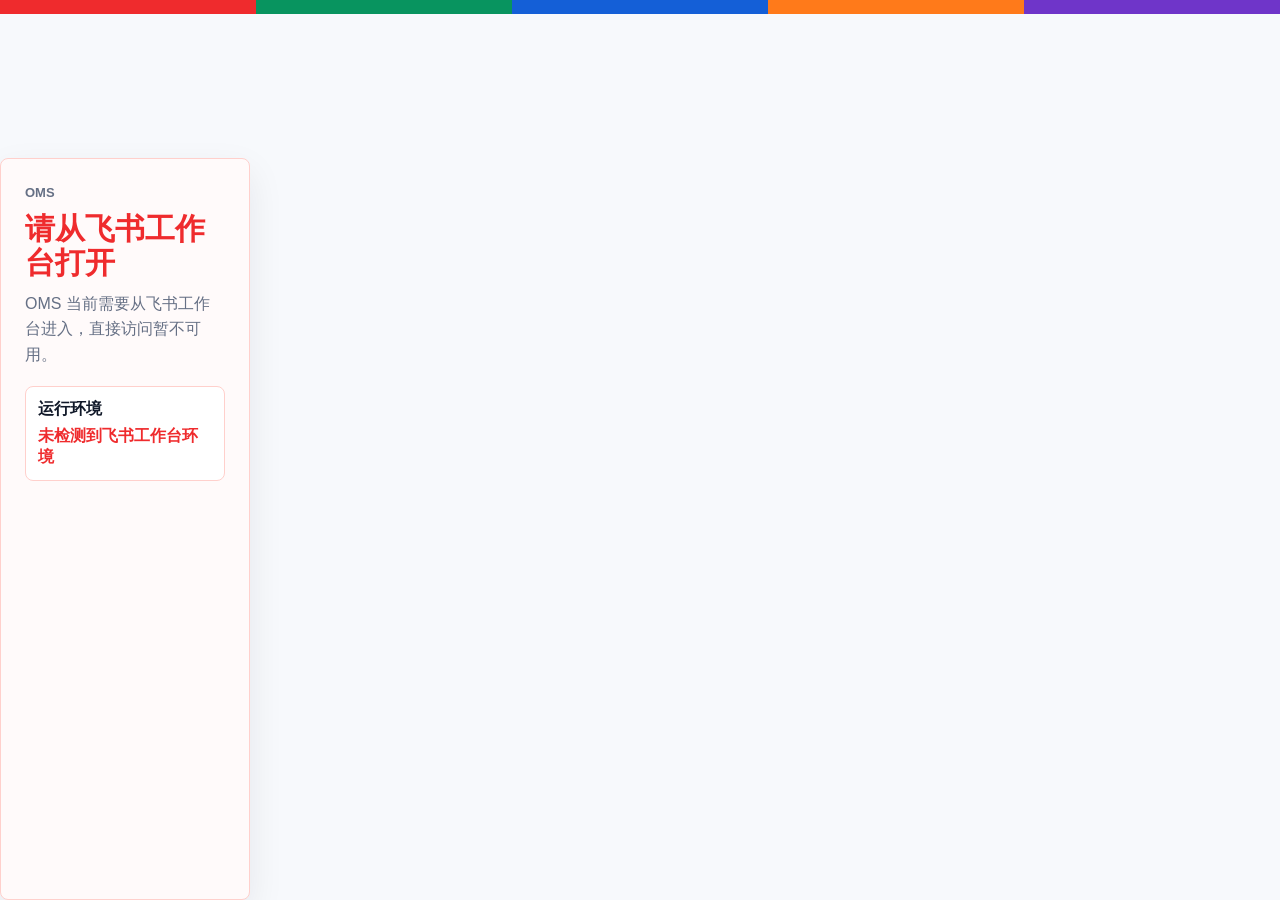
<file: index.html>
<!doctype html>
<html lang="zh-CN">
  <head>
    <meta charset="utf-8" />
    <meta name="viewport" content="width=device-width, initial-scale=1" />
    <title>OMS 每日工作台</title>
    <link rel="stylesheet" href="./styles.css?v=workspace-v14-20260714" />
    <script src="https://lf-scm-cn.feishucdn.com/lark/op/h5-js-sdk-1.5.38.js"></script>
  </head>
  <body>
    <div class="color-rail" aria-hidden="true"></div>
    <header class="mobile-app-bar" aria-label="手机端工作台导航">
      <button id="mobileBackButton" class="mobile-icon-button" type="button" aria-label="返回上一页" title="返回上一页">‹</button>
      <div class="mobile-page-identity">
        <strong id="mobilePageTitle">首页工作台</strong>
        <span id="mobileUserSummary">身份识别中</span>
      </div>
      <button id="mobileMenuButton" class="mobile-icon-button" type="button" aria-label="打开业务菜单" aria-controls="businessNavigationDrawer" aria-expanded="false" title="打开业务菜单">☰</button>
    </header>
    <button id="mobileDrawerBackdrop" class="mobile-drawer-backdrop" type="button" aria-label="关闭业务菜单" hidden></button>
    <main id="homeTop" class="app-shell" aria-label="OMS 每日工作台">
      <aside id="businessNavigationDrawer" class="brand-sidebar" aria-label="凰家 OMS 导航" aria-hidden="false">
        <div class="mobile-drawer-heading">
          <strong>业务菜单</strong>
          <button id="mobileMenuCloseButton" class="mobile-icon-button" type="button" aria-label="关闭业务菜单" title="关闭业务菜单">×</button>
        </div>
        <a class="brand-lockup" href="./" aria-label="凰家品牌入口">
          <img
            class="brand-mark"
            src="./assets/huangjia-operations-brand.png?v=workspace-v14-20260714"
            alt="凰家运营中心"
            width="48"
            height="48"
          />
          <span>
            <strong>凰家运营中心</strong>
            <em>OMS</em>
          </span>
        </a>

        <div class="side-section">
          <p>工作菜单</p>
          <div id="sideBusinessMenu" class="side-business-menu"></div>
        </div>

        <div class="side-account" aria-label="当前账号">
          <img
            id="lockedUserAvatar"
            class="avatar-dot account-avatar"
            src="./assets/emp001-boss-avatar.jpg?v=workspace-v14-20260714"
            alt="石磊头像"
            width="44"
            height="44"
          />
          <div>
            <strong id="lockedUserName">OMS</strong>
            <span id="lockedUserRole">身份识别中</span>
          </div>
        </div>
      </aside>

      <section class="dashboard-main">
        <section id="mobileWorkspaceRoot" class="mobile-workspace-root" aria-live="polite" hidden></section>
        <nav id="compactPrimaryNav" class="compact-primary-nav" aria-label="核心业务导航">
          <a href="#home/首页工作台" data-nav-route="home" data-nav-key="home" data-nav-target="首页工作台">首页</a>
          <a href="#sales/销售经营" data-nav-route="sales" data-nav-key="sales" data-nav-target="销售经营">销售经营</a>
          <a href="#finance/资金经营" data-nav-route="finance" data-nav-key="finance" data-nav-target="资金经营">资金经营</a>
          <a href="#operations/运营经营" data-nav-route="operations" data-nav-key="operations" data-nav-target="运营经营">运营经营</a>
          <a href="#organization/组织执行" data-nav-route="organization" data-nav-key="organization" data-nav-target="组织执行">组织执行</a>
          <a href="#data/审计追溯" data-nav-route="data" data-nav-key="data" data-nav-target="审计追溯">审计追溯</a>
        </nav>
        <header class="app-header">
          <div>
            <p class="eyebrow">OMS 每日工作台</p>
            <h1 id="homeTitle">我现在应该做什么？</h1>
            <p id="homeSubtitle" class="subtitle">先看今日决策，再看经营状态和风险异常</p>
          </div>
          <div class="time-chip" aria-label="当前时间">
            <span id="todayLabel">2026年7月</span>
            <strong id="todayClock">23:15</strong>
          </div>
        </header>

        <section id="todayWorkSection" class="daily-task-section product-home-block" aria-label="今日工作">
          <div class="section-title">
            <h2>今日工作</h2>
            <span>今日最重要的 3 件事和待处理动作</span>
          </div>
          <div id="todayWorkData" class="home-data-strip" aria-label="现在发生什么"></div>
          <section id="scoreboardCards" class="scoreboard-grid daily-task-grid" aria-label="今日必须处理任务"></section>
        </section>

        <section id="businessFlowSection" class="todo-band product-home-block" aria-label="经营状态">
          <div class="section-title">
            <h2>经营状态</h2>
            <span id="workspaceStatus">房态 / 财务 / 销售 / 服务</span>
          </div>
          <div id="priorityCards" class="priority-grid"></div>
          <section id="personalWorkspacePanels" class="personal-workspace-grid embedded-work-grid" aria-label="当前执行任务"></section>
          <section id="currentOperationsPanel" class="current-operations-panel" aria-label="当前经营录入"></section>
        </section>

        <section id="riskExceptionSection" class="business-menu-section product-home-block" aria-label="风险异常">
          <div class="section-title">
            <h2>风险异常</h2>
            <span>当前卡点 / 延迟事项 / 异常业务 / 未完成闭环</span>
          </div>
          <section id="businessMenu" class="business-menu-grid" aria-label="风险与异常卡片"></section>
          <section id="sourceEvidenceRecords" class="source-evidence-grid embedded-data-grid" aria-label="来源记录"></section>
        </section>
      </section>
    </main>
    <script src="./oms-config.dev.js?v=workspace-v14-20260714"></script>
    <script src="./oms-config.prod.js?v=workspace-v14-20260714"></script>
    <script
      id="omsConfigScript"
      src="./oms-config.js?v=workspace-v14-20260714"
      onload="document.documentElement.dataset.omsConfigScript='loaded'"
      onerror="document.documentElement.dataset.omsConfigScript='failed'"
    ></script>
    <script src="./workspace-profiles.js?v=workspace-v14-20260714"></script>
    <script
      id="omsAppScript"
      src="./app.js?v=workspace-v14-20260714"
      data-entry-file="app.js"
      onload="document.documentElement.dataset.omsAppScript='loaded'"
      onerror="document.documentElement.dataset.omsAppScript='failed'"
    ></script>
  </body>
</html>
</file>
<file: styles.css>
:root {
  color-scheme: light;
  --bg: #f7f9fc;
  --surface: #ffffff;
  --soft: #f8fafc;
  --text: #101828;
  --muted: #667085;
  --line: #e5e9f0;
  --red: #ef2b2d;
  --blue: #145fd7;
  --green: #08945f;
  --orange: #ff7a1a;
  --purple: #6f35c9;
  --teal: #008c8c;
  --shadow: 0 14px 36px rgba(15, 23, 42, 0.08);
}

* {
  box-sizing: border-box;
}

html {
  scroll-behavior: smooth;
}

body {
  margin: 0;
  min-height: 100vh;
  background: var(--bg);
  color: var(--text);
  font-family: "Microsoft YaHei", "PingFang SC", "Segoe UI", sans-serif;
}

body.readonly-detail-open {
  overflow: hidden;
}

.color-rail {
  position: fixed;
  inset: 0 0 auto;
  z-index: 10;
  height: 14px;
  background: linear-gradient(90deg, var(--red) 0 20%, var(--green) 20% 40%, var(--blue) 40% 60%, var(--orange) 60% 80%, var(--purple) 80% 100%);
}

.app-shell {
  display: grid;
  grid-template-columns: 250px minmax(0, 1fr);
  min-height: 100vh;
  padding-top: 14px;
}

.compact-primary-nav {
  display: none;
}

.workspace-page-heading {
  display: flex;
  align-items: flex-start;
  justify-content: space-between;
  gap: 18px;
  margin-bottom: 18px;
  padding-bottom: 16px;
  border-bottom: 1px solid var(--line);
}

.workspace-page-heading span,
.workspace-task-facts span,
.role-task-status span,
.role-task-facts dt {
  color: var(--muted);
  font-size: 12px;
  font-weight: 900;
}

.workspace-page-heading h2 {
  margin: 5px 0 6px;
  font-size: 28px;
}

.workspace-page-heading p {
  margin: 0;
  color: var(--muted);
}

.workspace-access-badge {
  flex: 0 0 auto;
  padding: 7px 10px;
  border: 1px solid var(--line);
  border-radius: 6px;
  background: var(--soft);
  color: var(--text);
  font-size: 13px;
}

.workspace-secondary-grid,
.workspace-task-facts {
  display: grid;
  grid-template-columns: repeat(2, minmax(0, 1fr));
  gap: 12px;
}

.workspace-secondary-link,
.workspace-task-facts article {
  min-width: 0;
  padding: 16px;
  border: 1px solid var(--line);
  border-left: 4px solid var(--blue);
  border-radius: 8px;
  background: var(--surface);
  color: var(--text);
  text-decoration: none;
}

.workspace-secondary-link {
  display: grid;
  grid-template-columns: minmax(0, 1fr) auto;
  gap: 6px 12px;
  min-height: 104px;
}

.workspace-secondary-link strong,
.workspace-secondary-link span {
  min-width: 0;
}

.workspace-secondary-link strong {
  font-size: 17px;
}

.workspace-secondary-link span {
  grid-column: 1;
  color: var(--muted);
  font-size: 13px;
  line-height: 1.55;
}

.workspace-secondary-link b {
  grid-column: 2;
  grid-row: 1 / span 2;
  align-self: center;
  color: var(--muted);
  font-size: 24px;
}

.workspace-secondary-link.tone-red { border-left-color: var(--red); }
.workspace-secondary-link.tone-orange { border-left-color: var(--orange); }
.workspace-secondary-link.tone-green { border-left-color: var(--green); }
.workspace-secondary-link.tone-purple { border-left-color: var(--purple); }
.workspace-secondary-link.tone-teal { border-left-color: #0f8f83; }

.workspace-task-facts article {
  min-height: 132px;
}

.workspace-task-facts strong,
.workspace-task-facts p {
  display: block;
}

.workspace-task-facts strong {
  margin-top: 8px;
  font-size: 17px;
}

.workspace-task-facts p {
  margin: 8px 0 0;
  color: var(--muted);
  font-size: 13px;
  line-height: 1.55;
}

.role-task-status {
  display: flex;
  align-items: center;
  justify-content: space-between;
  gap: 12px;
  margin-bottom: 12px;
}

.role-task-facts {
  display: grid;
  gap: 0;
  margin: 14px 0 0;
}

.role-task-facts div {
  display: grid;
  grid-template-columns: 88px minmax(0, 1fr);
  gap: 10px;
  padding: 10px 0;
  border-top: 1px solid var(--line);
}

.role-task-facts dd {
  margin: 0;
  color: var(--text);
  font-size: 14px;
  font-weight: 850;
}

@media (max-width: 900px) {
  .workspace-page-heading,
  .workspace-secondary-grid,
  .workspace-task-facts {
    display: grid;
    grid-template-columns: 1fr;
  }

  .workspace-page-heading h2 {
    font-size: 22px;
  }

  .workspace-access-badge {
    justify-self: start;
  }

  .workspace-secondary-link,
  .workspace-task-facts article {
    width: 100%;
  }

  .role-task-facts div {
    grid-template-columns: 1fr;
    gap: 4px;
  }
}

.mobile-app-bar,
.mobile-drawer-heading,
.mobile-drawer-backdrop,
.mobile-workspace-root {
  display: none;
}

.brand-sidebar {
  position: sticky;
  top: 14px;
  height: calc(100vh - 14px);
  display: flex;
  flex-direction: column;
  gap: 18px;
  padding: 24px 20px;
  border-right: 1px solid var(--line);
  background: var(--surface);
}

.brand-lockup {
  display: flex;
  align-items: center;
  gap: 12px;
  color: var(--text);
  text-decoration: none;
}

.brand-mark {
  display: block;
  width: 48px;
  height: 48px;
  flex: 0 0 48px;
  border: 1px solid var(--line);
  border-radius: 8px;
  background: var(--surface);
  object-fit: cover;
  object-position: center;
  box-shadow: 0 4px 12px rgba(15, 23, 42, 0.1);
}

.brand-lockup strong,
.brand-lockup em,
.identity-chip strong,
.identity-chip span,
.side-account strong,
.side-account span {
  display: block;
}

.brand-lockup strong {
  font-size: 17px;
  font-weight: 900;
}

.brand-lockup em {
  margin-top: 2px;
  color: var(--text);
  font-size: 12px;
  font-style: normal;
  font-weight: 900;
  letter-spacing: 0;
}

.side-nav,
.side-business-menu {
  display: grid;
  gap: 6px;
}

.side-nav a,
.side-business-menu a {
  display: flex;
  align-items: center;
  gap: 10px;
  min-height: 42px;
  padding: 10px 12px;
  border-radius: 8px;
  color: var(--text);
  font-size: 14px;
  font-weight: 900;
  text-decoration: none;
}

.side-nav a.active,
.side-business-menu a.active {
  background: #fff2f2;
  color: var(--red);
}

.navigation-menu-node {
  display: grid;
  gap: 4px;
}

.navigation-menu-node.active {
  padding: 4px;
  border-radius: 8px;
  background: rgba(20, 95, 215, 0.04);
}

.navigation-submenu {
  display: grid;
  gap: 3px;
  padding-left: 16px;
}

.side-business-menu a.navigation-child {
  min-height: 34px;
  padding: 7px 10px;
  color: var(--muted);
  font-size: 13px;
}

.side-business-menu a.navigation-child.active {
  color: var(--blue);
  background: #eef5ff;
}

.nav-dot,
.rank-badge,
.avatar-dot {
  display: inline-grid;
  flex: 0 0 auto;
  place-items: center;
  border-radius: 7px;
  color: #fff;
  font-weight: 900;
}

.nav-dot {
  width: 18px;
  height: 18px;
}

.rank-badge {
  min-width: 24px;
  height: 24px;
  padding: 0 6px;
  background: var(--blue);
  font-size: 13px;
}

.nav-dot.red,
.tone-red .rank-badge,
.rank-badge.tone-red,
.tone-red .score-icon {
  background: var(--red);
}

.nav-dot.blue,
.tone-blue .rank-badge,
.rank-badge.tone-blue,
.tone-blue .score-icon {
  background: var(--blue);
}

.nav-dot.green,
.tone-green .rank-badge,
.rank-badge.tone-green,
.tone-green .score-icon {
  background: var(--green);
}

.nav-dot.orange,
.tone-orange .rank-badge,
.rank-badge.tone-orange,
.tone-orange .score-icon {
  background: var(--orange);
}

.nav-dot.purple,
.tone-purple .rank-badge,
.rank-badge.tone-purple,
.tone-purple .score-icon {
  background: var(--purple);
}

.tone-teal .rank-badge,
.rank-badge.tone-teal,
.tone-teal .score-icon {
  background: var(--teal);
}

.side-section {
  min-height: 0;
  overflow: auto;
  padding-top: 8px;
  border-top: 1px solid var(--line);
}

.side-section p {
  margin: 0 0 8px;
  color: var(--muted);
  font-size: 13px;
  font-weight: 900;
}

.side-account {
  display: flex;
  align-items: center;
  gap: 10px;
  margin-top: auto;
  padding-top: 16px;
  border-top: 1px solid var(--line);
}

.avatar-dot {
  width: 36px;
  height: 36px;
  background: var(--red);
}

.account-avatar {
  width: 44px;
  height: 44px;
  border: 1px solid var(--line);
  background: #fff;
  object-fit: cover;
  object-position: center 24%;
}

.current-operations-panel {
  display: grid;
  gap: 14px;
  margin-top: 18px;
}

.current-operation-card {
  padding: 18px;
  border: 1px solid var(--line);
  border-left: 4px solid var(--blue);
  border-radius: 8px;
  background: #fff;
}

.current-operation-card > header {
  display: flex;
  align-items: flex-start;
  justify-content: space-between;
  gap: 12px;
  margin-bottom: 14px;
}

.current-operation-card h3,
.current-operation-card p {
  margin: 0;
}

.current-operation-card header p,
.current-operation-feedback {
  margin-top: 5px;
  color: var(--muted);
  font-size: 13px;
}

.current-operation-card > header > span {
  color: var(--blue);
  font-size: 12px;
  font-weight: 900;
}

.current-operation-card.readonly {
  border-left-color: var(--green);
}

.current-operation-card.blocked {
  border-left-color: var(--orange);
}

.current-operation-form {
  display: grid;
  grid-template-columns: repeat(2, minmax(0, 1fr));
  gap: 12px;
}

.current-operation-form label,
.current-review-body label {
  display: grid;
  gap: 5px;
  color: var(--muted);
  font-size: 12px;
  font-weight: 800;
}

.current-operation-form label.full,
.current-operation-form .full {
  grid-column: 1 / -1;
}

.current-operation-form input,
.current-operation-form select,
.current-review-body input,
.room-current-row input,
.room-current-row select,
.stay-current-row input,
.stay-current-row select {
  min-width: 0;
  min-height: 40px;
  padding: 8px 10px;
  border: 1px solid var(--line);
  border-radius: 6px;
  background: #fff;
  color: var(--ink);
  font: inherit;
}

.current-operation-form button,
.secondary-command,
.current-decision-actions button,
.current-review-body > button {
  min-height: 42px;
  padding: 9px 14px;
  border: 0;
  border-radius: 6px;
  background: var(--blue);
  color: #fff;
  font-weight: 900;
  cursor: pointer;
}

.secondary-command {
  margin-bottom: 12px;
  background: #eef5ff;
  color: var(--blue);
}

.danger-command {
  background: var(--red) !important;
}

.room-current-rows,
.stay-current-rows {
  display: grid;
  gap: 8px;
  max-height: 520px;
  overflow: auto;
  padding: 4px;
}

.room-current-row,
.stay-current-row {
  display: grid;
  grid-template-columns: 130px minmax(150px, 1fr) minmax(150px, 1fr);
  gap: 8px;
  padding: 10px;
  border: 1px solid var(--line);
  border-radius: 6px;
}

.stay-current-row {
  grid-template-columns: repeat(2, minmax(0, 1fr));
}

.room-current-row legend,
.stay-current-row legend {
  padding: 0 5px;
  font-weight: 900;
}

.current-review-body dl {
  display: grid;
  grid-template-columns: max-content 1fr;
  gap: 6px 14px;
}

.current-review-body dt {
  color: var(--muted);
}

.current-review-body dd {
  margin: 0;
  font-weight: 800;
}

.current-decision-actions {
  display: flex;
  gap: 10px;
  margin-top: 12px;
}

.current-operation-feedback[data-status="ready"] {
  color: var(--green);
}

.current-operation-feedback[data-status="error"] {
  color: var(--red);
}

@media (max-width: 720px) {
  .current-operation-form,
  .room-current-row,
  .stay-current-row {
    grid-template-columns: 1fr;
  }
}

.side-account span {
  color: var(--muted);
  font-size: 11px;
}

.dashboard-main {
  min-width: 0;
  padding: 30px 36px 28px;
}

.app-header {
  display: flex;
  align-items: flex-start;
  justify-content: space-between;
  gap: 20px;
  margin-bottom: 24px;
}

.eyebrow,
h1,
h2,
h3,
p {
  margin-top: 0;
}

.eyebrow {
  margin-bottom: 8px;
  color: var(--red);
  font-size: 13px;
  font-weight: 900;
}

h1 {
  margin-bottom: 10px;
  font-size: 30px;
  line-height: 1.15;
  font-weight: 900;
}

.subtitle {
  margin-bottom: 0;
  color: var(--muted);
  font-size: 15px;
  font-weight: 800;
}

.time-chip {
  min-width: 160px;
  text-align: right;
}

.time-chip span {
  display: block;
  color: var(--muted);
  font-size: 13px;
  font-weight: 900;
}

.time-chip strong {
  display: block;
  margin-top: 4px;
  font-size: 34px;
  line-height: 1;
  font-weight: 900;
}

.scoreboard-grid,
.priority-grid,
.business-menu-grid,
.personal-workspace-grid,
.source-evidence-grid,
.overview-grid,
.quick-link-list {
  display: grid;
  gap: 12px;
}

.scoreboard-grid {
  grid-template-columns: repeat(5, minmax(0, 1fr));
  margin-bottom: 24px;
}

.daily-task-grid {
  grid-template-columns: repeat(3, minmax(0, 1fr));
}

.score-card,
.priority-card,
.business-menu-card,
.workspace-panel-card,
.source-evidence-card,
.overview-band,
.overview-group,
.quick-links,
.identity-error-panel {
  border: 1px solid var(--line);
  border-radius: 8px;
  background: var(--surface);
  box-shadow: var(--shadow);
}

.score-card {
  min-height: 170px;
  padding: 22px;
  overflow: hidden;
  position: relative;
}

.score-icon {
  display: grid;
  width: 38px;
  height: 38px;
  place-items: center;
  border-radius: 50%;
}

.score-card h2 {
  margin: 18px 0 8px;
  font-size: 17px;
  font-weight: 900;
}

.score-card strong {
  display: block;
  font-size: clamp(22px, 2.4vw, 34px);
  line-height: 1.12;
  font-weight: 900;
  overflow-wrap: anywhere;
}

.score-card p {
  display: flex;
  justify-content: space-between;
  gap: 8px;
  margin: 20px 0 0;
  color: var(--muted);
  font-size: 13px;
  font-weight: 900;
}

.score-card b {
  color: currentColor;
}

.score-card.tone-red,
.business-menu-card.tone-red,
.workspace-panel-card.tone-red {
  border-color: rgba(239, 43, 45, 0.22);
}

.score-card.tone-green,
.business-menu-card.tone-green,
.workspace-panel-card.tone-green {
  border-color: rgba(8, 148, 95, 0.22);
}

.score-card.tone-blue,
.business-menu-card.tone-blue,
.workspace-panel-card.tone-blue {
  border-color: rgba(20, 95, 215, 0.22);
}

.score-card.tone-orange,
.business-menu-card.tone-orange,
.workspace-panel-card.tone-orange {
  border-color: rgba(255, 122, 26, 0.26);
}

.score-card.tone-purple,
.business-menu-card.tone-purple,
.workspace-panel-card.tone-purple {
  border-color: rgba(111, 53, 201, 0.24);
}

.tone-red strong,
.tone-red b,
.tone-red h3 {
  color: var(--red);
}

.tone-green strong,
.tone-green b,
.tone-green h3 {
  color: var(--green);
}

.tone-blue strong,
.tone-blue b,
.tone-blue h3 {
  color: var(--blue);
}

.tone-orange strong,
.tone-orange b,
.tone-orange h3 {
  color: var(--orange);
}

.tone-purple strong,
.tone-purple b,
.tone-purple h3 {
  color: var(--purple);
}

.tone-teal strong,
.tone-teal b,
.tone-teal h3 {
  color: var(--teal);
}

.sparkline {
  position: absolute;
  right: 18px;
  bottom: 12px;
  left: 18px;
  height: 22px;
  border-radius: 999px;
  opacity: 0.3;
  background: linear-gradient(90deg, currentColor 10%, transparent 10% 20%, currentColor 20% 28%, transparent 28% 42%, currentColor 42% 54%, transparent 54% 70%, currentColor 70% 100%);
}

.section-title {
  display: flex;
  align-items: center;
  justify-content: space-between;
  gap: 10px;
  margin: 0 0 12px;
}

.section-title h2 {
  margin-bottom: 0;
  font-size: 20px;
  font-weight: 900;
}

.section-title span {
  color: var(--muted);
  font-size: 13px;
  font-weight: 900;
}

.daily-task-section,
.todo-band,
.business-menu-section,
.workspace-section {
  margin-bottom: 26px;
}

.product-home-block {
  padding: 22px;
  border: 1px solid var(--line);
  border-radius: 12px;
  background: rgba(255, 255, 255, 0.84);
  box-shadow: var(--shadow);
}

.home-data-strip {
  display: grid;
  grid-template-columns: repeat(6, minmax(0, 1fr));
  gap: 12px;
  margin-bottom: 16px;
}

.data-pill {
  min-height: 82px;
  padding: 14px;
  border: 1px solid var(--line);
  border-radius: 10px;
  background: var(--surface);
  align-content: start;
}

.data-pill span,
.data-pill small {
  display: block;
  color: var(--muted);
  font-size: 12px;
  font-weight: 900;
}

.data-pill strong {
  display: block;
  margin: 5px 0 2px;
  color: var(--text);
  font-size: clamp(16px, 1.35vw, 22px);
  line-height: 1.25;
  overflow-wrap: anywhere;
}

.workbench-empty-state {
  min-height: 96px;
  padding: 18px;
  border: 1px dashed #cfd7e6;
  border-radius: 8px;
  background: var(--soft);
  align-content: center;
}

.workbench-empty-state strong,
.workbench-empty-state span {
  display: block;
}

.workbench-empty-state strong {
  color: var(--text);
  font-size: 15px;
}

.workbench-empty-state span {
  margin-top: 5px;
  color: var(--muted);
  font-size: 12px;
  font-weight: 800;
}

.embedded-work-grid {
  margin-top: 16px;
}

.embedded-data-grid {
  margin-top: 16px;
}

.priority-grid {
  grid-template-columns: repeat(5, minmax(0, 1fr));
}

.priority-card {
  display: flex;
  align-items: center;
  gap: 16px;
  min-height: 92px;
  padding: 18px;
}

.priority-card strong {
  font-size: clamp(16px, 1.55vw, 24px);
  line-height: 1.18;
  overflow-wrap: anywhere;
}

.priority-card h3 {
  margin-bottom: 6px;
  font-size: 15px;
  font-weight: 900;
}

.priority-card p {
  margin-bottom: 0;
  color: var(--muted);
  font-size: 12px;
  font-weight: 800;
}

.daily-card-head {
  display: flex;
  align-items: center;
  justify-content: space-between;
  gap: 10px;
}

.daily-rank,
.daily-flow-label {
  display: inline-flex;
  align-items: center;
  min-height: 28px;
  padding: 5px 9px;
  border-radius: 8px;
  font-size: 12px;
  font-weight: 900;
}

.daily-rank {
  background: currentColor;
  color: #fff;
}

.daily-flow-label {
  background: var(--soft);
  color: var(--muted);
}

.daily-task-card {
  min-height: 220px;
}

.daily-task-card h2 {
  min-height: 44px;
  margin-top: 18px;
  font-size: 18px;
  line-height: 1.25;
}

.daily-task-card strong {
  min-height: 52px;
  font-size: 22px;
  line-height: 1.2;
}

.daily-task-card p {
  display: grid;
  gap: 6px;
  margin-top: 16px;
}

.daily-warning,
.daily-flow-card small,
.daily-flow-card em {
  display: block;
  margin-top: 5px;
  color: var(--muted);
  font-size: 11px;
  font-style: normal;
  font-weight: 900;
  line-height: 1.35;
}

.daily-flow-card {
  align-items: flex-start;
  min-height: 132px;
}

.daily-flow-card strong {
  min-width: 44px;
  text-align: center;
}

.daily-action-button {
  width: 100%;
  min-height: 38px;
  margin-top: 14px;
  border: 0;
  border-radius: 8px;
  background: var(--blue);
  color: #fff;
  font: inherit;
  font-size: 13px;
  font-weight: 900;
  cursor: pointer;
}

.tone-red .daily-action-button {
  background: var(--red);
}

.tone-green .daily-action-button,
.tone-teal .daily-action-button {
  background: var(--green);
}

.tone-blue .daily-action-button {
  background: var(--blue);
}

.tone-orange .daily-action-button {
  background: var(--orange);
}

.tone-purple .daily-action-button {
  background: var(--purple);
}

.work-action-button {
  position: relative;
  z-index: 1;
  display: inline-flex;
  align-items: center;
  justify-content: center;
  gap: 6px;
}

.clickable-card {
  cursor: pointer;
  transition: border-color 0.15s ease, box-shadow 0.15s ease, transform 0.15s ease;
}

.clickable-card:hover,
.clickable-card:focus-within,
.clickable-card.is-selected-action {
  border-color: currentColor;
  box-shadow: 0 16px 32px rgba(22, 34, 51, 0.13);
  transform: translateY(-1px);
}

.clickable-card.is-selected-action::after {
  position: absolute;
  right: 12px;
  bottom: 10px;
  padding: 4px 7px;
  border-radius: 999px;
  background: currentColor;
  color: #fff;
  content: "已选择";
  font-size: 11px;
  font-weight: 900;
}

.interaction-detail-panel {
  position: relative;
  display: grid;
  gap: 14px;
  margin: 0 0 16px;
  padding: 16px;
  border: 1px solid var(--line);
  border-radius: 10px;
  background: #fff;
  box-shadow: var(--shadow);
}

.interaction-detail-panel[hidden] {
  display: none;
}

.interaction-detail-panel header {
  display: grid;
  grid-template-columns: minmax(0, 1fr) 160px;
  gap: 12px;
  align-items: start;
}

.interaction-detail-panel span {
  color: var(--blue);
  font-size: 12px;
  font-weight: 900;
}

.interaction-detail-panel h3 {
  margin: 4px 0;
  color: var(--text);
  font-size: 20px;
  font-weight: 900;
  overflow-wrap: anywhere;
}

.interaction-detail-panel p {
  margin: 0;
  color: var(--muted);
  font-size: 13px;
  font-weight: 900;
}

.interaction-state-grid {
  display: grid;
  grid-template-columns: repeat(4, minmax(0, 1fr));
  gap: 10px;
}

.interaction-state-grid div {
  min-height: 76px;
  padding: 10px;
  border: 1px solid var(--line);
  border-radius: 8px;
  background: var(--soft);
}

.interaction-state-grid strong {
  display: block;
  margin-top: 6px;
  color: var(--text);
  font-size: 14px;
  line-height: 1.35;
  font-weight: 900;
  overflow-wrap: anywhere;
}

.interaction-action-row {
  display: grid;
  grid-template-columns: repeat(4, minmax(0, 1fr));
  gap: 10px;
}

.boss-center-page {
  margin: 0 0 26px;
}

.boss-center-page[hidden] {
  display: none;
}

.boss-center-header {
  display: flex;
  align-items: flex-start;
  justify-content: space-between;
  gap: 16px;
  margin-bottom: 16px;
}

.boss-center-header span,
.boss-center-header small {
  color: var(--muted);
  font-size: 12px;
  font-weight: 900;
}

.boss-center-header h2 {
  margin: 5px 0 0;
  font-size: 24px;
  line-height: 1.2;
  font-weight: 900;
}

.boss-center-metrics {
  display: grid;
  grid-template-columns: repeat(4, minmax(0, 1fr));
  gap: 12px;
  margin-bottom: 16px;
}

.boss-center-metric {
  min-height: 108px;
  padding: 16px;
  border: 1px solid var(--line);
  border-radius: 8px;
  background: var(--surface);
  box-shadow: var(--shadow);
  cursor: pointer;
}

.boss-center-metric span,
.boss-center-metric small {
  display: block;
  color: var(--muted);
  font-size: 12px;
  font-weight: 900;
}

.boss-center-metric strong {
  display: block;
  margin: 10px 0 4px;
  color: var(--text);
  font-size: clamp(22px, 2vw, 32px);
  line-height: 1.14;
  font-weight: 900;
  overflow-wrap: anywhere;
}

.boss-center-layout {
  display: grid;
  grid-template-columns: minmax(0, 1.35fr) minmax(300px, 0.65fr);
  gap: 14px;
}

.boss-center-records,
.boss-center-sources {
  min-width: 0;
}

.boss-center-records {
  display: grid;
  gap: 10px;
}

.boss-center-sources {
  padding: 14px;
  border: 1px solid var(--line);
  border-radius: 8px;
  background: var(--surface);
  box-shadow: var(--shadow);
}

.boss-center-sources h3 {
  margin-bottom: 12px;
  font-size: 16px;
  font-weight: 900;
}

.boss-center-record,
.boss-center-empty {
  padding: 14px;
  border: 1px solid var(--line);
  border-radius: 8px;
  background: var(--surface);
  box-shadow: var(--shadow);
}

.boss-center-record header {
  display: flex;
  align-items: flex-start;
  justify-content: space-between;
  gap: 10px;
}

.boss-center-record strong,
.boss-center-empty strong {
  color: var(--text);
  font-size: 15px;
  line-height: 1.35;
  font-weight: 900;
  overflow-wrap: anywhere;
}

.boss-center-record p,
.boss-center-record small,
.boss-center-empty p {
  display: block;
  margin: 8px 0 0;
  color: var(--muted);
  font-size: 12px;
  line-height: 1.45;
  font-weight: 850;
  overflow-wrap: anywhere;
}

.production-header p {
  margin: 8px 0 0;
  color: var(--muted);
  font-size: 12px;
  font-weight: 850;
}

.production-filter-bar {
  display: grid;
  grid-template-columns: repeat(4, minmax(0, 1fr)) repeat(2, minmax(110px, 0.5fr));
  gap: 10px;
  margin-bottom: 14px;
  padding: 12px;
  border: 1px solid var(--line);
  border-radius: 8px;
  background: var(--surface);
  box-shadow: var(--shadow);
}

.production-filter-bar label,
.production-filter-bar div {
  display: grid;
  gap: 6px;
  min-width: 0;
}

.boss-center-health {
  display: grid;
  justify-items: end;
  gap: 8px;
  max-width: 520px;
  text-align: right;
}

.data-health-line {
  display: flex;
  flex-wrap: wrap;
  justify-content: flex-end;
  gap: 6px;
}

.data-health-line span,
.data-health-line strong {
  padding: 5px 8px;
  border: 1px solid var(--line);
  border-radius: 6px;
  background: var(--surface);
  color: var(--text);
  font-size: 11px;
  font-weight: 900;
}

.metric-quality-meta {
  display: block;
  margin-top: 8px;
  color: var(--muted);
  font-size: 10px;
  font-style: normal;
  font-weight: 850;
  overflow-wrap: anywhere;
}

.boss-center-filter {
  display: grid;
  grid-template-columns: minmax(180px, 1fr) minmax(160px, 0.8fr) minmax(145px, 0.6fr) minmax(145px, 0.6fr) auto auto;
  gap: 10px;
  align-items: end;
  margin-bottom: 16px;
  padding: 14px;
  border: 1px solid var(--line);
  border-radius: 8px;
  background: var(--surface);
}

.boss-center-filter label {
  display: grid;
  gap: 6px;
  min-width: 0;
}

.production-filter-bar span {
  color: var(--muted);
  font-size: 12px;
  font-weight: 900;
}

.production-filter-bar strong {
  color: var(--text);
  font-size: 18px;
  font-weight: 900;
}

.production-filter-bar input,
.production-filter-bar select {
  width: 100%;
  min-height: 38px;
  padding: 8px 10px;
  border: 1px solid var(--line);
  border-radius: 8px;
  background: #fff;
  color: var(--text);
  font: inherit;
  font-size: 14px;
  font-weight: 850;
}

.boss-center-filter label span {
  color: var(--muted);
  font-size: 11px;
  font-weight: 900;
}

.boss-center-filter input {
  width: 100%;
  min-height: 38px;
  padding: 8px 10px;
  border: 1px solid var(--line);
  border-radius: 8px;
  background: #fff;
  color: var(--text);
  font: inherit;
  font-size: 14px;
  font-weight: 850;
}

.production-table-wrap {
  overflow: auto;
  max-height: 70vh;
  border: 1px solid var(--line);
  border-radius: 8px;
  background: var(--surface);
  box-shadow: var(--shadow);
}

.production-table {
  width: 100%;
  min-width: 1180px;
  border-collapse: collapse;
  font-size: 13px;
}

.production-table th,
.production-table td {
  padding: 10px 12px;
  border-bottom: 1px solid var(--line);
  text-align: left;
  vertical-align: top;
  white-space: nowrap;
}

.production-table th {
  position: sticky;
  top: 0;
  z-index: 1;
  background: #f8fafc;
  border-radius: 6px;
  background: #fff;
  color: var(--text);
  font: inherit;
}

.boss-pagination {
  display: flex;
  align-items: center;
  justify-content: center;
  gap: 12px;
  padding: 12px;
  color: var(--muted);
  font-size: 12px;
  font-weight: 900;
}

.boss-pagination button {
  min-width: 72px;
  min-height: 34px;
  border: 1px solid var(--line);
  border-radius: 6px;
  background: #fff;
  color: var(--text);
  font-weight: 900;
  cursor: pointer;
}

.boss-pagination button:disabled {
  opacity: 0.4;
  cursor: default;
}

.boss-record-detail {
  margin-bottom: 16px;
  padding: 16px;
  border: 2px solid rgba(31, 98, 213, 0.2);
  border-radius: 8px;
  background: #f7faff;
}

.boss-record-detail header {
  display: flex;
  justify-content: space-between;
  gap: 12px;
  margin-bottom: 12px;
}

.boss-record-detail h3 {
  margin-top: 4px;
  font-size: 18px;
}

.readonly-detail-dialog {
  position: fixed;
  inset: 0;
  z-index: 1000;
  display: grid;
  place-items: center;
  padding: 24px;
  background: rgba(16, 24, 40, 0.48);
}

.readonly-detail-dialog[hidden] {
  display: none;
}

.readonly-detail-sheet {
  width: min(760px, 100%);
  max-height: min(820px, calc(100vh - 48px));
  overflow: auto;
  border: 1px solid var(--line);
  border-top: 6px solid var(--blue);
  border-radius: 8px;
  background: #fff;
  box-shadow: 0 24px 70px rgba(16, 24, 40, 0.28);
}

.readonly-detail-toolbar {
  position: sticky;
  top: 0;
  z-index: 1;
  display: flex;
  align-items: center;
  justify-content: space-between;
  gap: 16px;
  padding: 16px 18px;
  border-bottom: 1px solid var(--line);
  background: #fff;
}

.readonly-detail-toolbar span,
.readonly-detail-sheet footer {
  color: var(--muted);
  font-size: 12px;
  font-weight: 900;
}

.production-table td {
  color: var(--text);
  font-weight: 800;
}

.production-row-detail summary {
  cursor: pointer;
  color: var(--blue);
  font-weight: 900;
}

.production-row-detail div {
  display: grid;
  gap: 4px;
  margin-top: 8px;
  color: var(--muted);
  font-size: 12px;
  white-space: normal;
}

.production-source-box {
  display: grid;
  gap: 6px;
  margin-top: 14px;
  padding: 12px;
  border: 1px solid var(--line);
  border-radius: 8px;
  background: var(--surface);
  color: var(--muted);
  font-size: 12px;
  font-weight: 850;
  box-shadow: var(--shadow);
}

.production-source-box strong {
  color: var(--text);
  font-size: 14px;
}

.readonly-detail-toolbar h2 {
  margin: 3px 0 0;
  font-size: 20px;
}

.readonly-detail-toolbar button {
  min-width: 52px;
  min-height: 38px;
  border: 1px solid var(--line);
  border-radius: 6px;
  background: #fff;
  color: var(--text);
  font: inherit;
  font-weight: 900;
  cursor: pointer;
}

.readonly-detail-body {
  padding: 18px;
}

.readonly-detail-body .boss-record-detail {
  margin: 0;
  border: 0;
  padding: 0;
  background: transparent;
}

.readonly-detail-sheet footer {
  padding: 12px 18px;
  border-top: 1px solid var(--line);
  background: var(--soft);
}

.execution-closure-result {
  display: grid;
  grid-template-columns: repeat(3, minmax(0, 1fr));
  gap: 10px;
}

.execution-closure-result div {
  min-height: 72px;
  padding: 10px;
  border: 1px solid rgba(8, 148, 95, 0.2);
  border-radius: 8px;
  background: rgba(8, 148, 95, 0.08);
}

.execution-closure-result strong,
.execution-closure-result small {
  display: block;
  margin-top: 6px;
  overflow-wrap: anywhere;
}

.execution-closure-result strong {
  color: var(--green);
  font-size: 14px;
  font-weight: 900;
}

.execution-closure-result small {
  color: var(--muted);
  font-size: 11px;
  font-weight: 800;
}

.execution-closure-result .lifecycle-closure-panel {
  border-color: rgba(255, 122, 26, 0.24);
  background: rgba(255, 122, 26, 0.08);
}

.execution-closure-result .lifecycle-closure-panel strong {
  color: var(--orange);
}

.decision-explainability-panel {
  display: grid;
  grid-template-columns: 1.4fr 0.8fr;
  gap: 10px;
}

.decision-explainability-panel div {
  min-height: 84px;
  padding: 12px;
  border: 1px solid rgba(35, 99, 235, 0.18);
  border-radius: 8px;
  background: rgba(35, 99, 235, 0.06);
}

.decision-explainability-panel strong,
.decision-explainability-panel small {
  display: block;
  margin-top: 6px;
  overflow-wrap: anywhere;
}

.decision-explainability-panel strong {
  color: var(--blue);
  font-size: 14px;
  font-weight: 900;
}

.decision-explainability-panel small {
  color: var(--muted);
  font-size: 11px;
  font-weight: 800;
}

.business-menu-grid {
  grid-template-columns: repeat(5, minmax(0, 1fr));
}

.personal-workspace-grid {
  grid-template-columns: repeat(4, minmax(0, 1fr));
}

.source-evidence-grid {
  grid-template-columns: repeat(3, minmax(0, 1fr));
}

.business-menu-card,
.workspace-panel-card {
  position: relative;
  min-height: 150px;
  padding: 16px;
  overflow: hidden;
}

.business-menu-card header,
.workspace-panel-card header {
  display: flex;
  justify-content: space-between;
  align-items: flex-start;
  gap: 10px;
}

.business-menu-card strong,
.workspace-panel-card h3 {
  margin: 10px 0 4px;
  font-size: 16px;
  line-height: 1.25;
  font-weight: 900;
}

.business-menu-card p,
.business-menu-card small,
.workspace-panel-card p,
.workspace-panel-card li {
  color: var(--muted);
  font-size: 12px;
  font-weight: 900;
}

.business-menu-card b {
  display: block;
  margin-top: 16px;
  color: var(--text);
  font-size: clamp(18px, 1.8vw, 26px);
  line-height: 1.16;
  font-weight: 900;
  overflow-wrap: anywhere;
}

.daily-risk-card {
  min-height: 190px;
}

.daily-risk-list {
  display: grid;
  gap: 8px;
  margin-top: 14px;
}

.daily-risk-list span {
  display: grid;
  gap: 3px;
  padding: 8px;
  border: 1px solid var(--line);
  border-radius: 8px;
  background: var(--soft);
}

.daily-risk-list em {
  color: var(--muted);
  font-size: 11px;
  font-style: normal;
  font-weight: 900;
}

.daily-risk-list strong {
  margin: 0;
  color: var(--text);
  font-size: 13px;
  line-height: 1.3;
}

.workspace-panel-card strong {
  color: var(--text);
  font-size: clamp(17px, 1.75vw, 25px);
  line-height: 1.16;
  font-weight: 900;
  overflow-wrap: anywhere;
}

.workspace-panel-card ul {
  display: grid;
  gap: 8px;
  margin: 14px 0 0;
  padding: 0;
  list-style: none;
}

.workspace-panel-card li {
  position: relative;
  padding: 9px 10px;
  border: 1px solid var(--line);
  border-radius: 8px;
  background: var(--soft);
}

.workspace-panel-card li strong,
.source-record strong {
  display: block;
  color: var(--text);
  font-size: 13px;
  font-weight: 900;
}

.workspace-panel-card li small,
.workspace-panel-card li em,
.source-record span,
.source-record small,
.source-record em {
  display: block;
  margin-top: 4px;
  color: var(--muted);
  font-size: 11px;
  font-style: normal;
  font-weight: 800;
  line-height: 1.35;
}

.confidence-label {
  display: inline-flex;
  width: max-content;
  margin-top: 6px;
  padding: 3px 7px;
  border-radius: 999px;
  font-size: 11px;
  font-weight: 900;
}

.confidence-source_verified {
  background: rgba(8, 148, 95, 0.12);
  color: var(--green);
}

.confidence-uncalibrated_warning {
  background: rgba(239, 43, 45, 0.12);
  color: var(--red);
}

.source-evidence-card {
  padding: 16px;
}

.source-evidence-card h3 {
  margin-bottom: 12px;
  font-size: 16px;
  font-weight: 900;
}

.source-record-list {
  display: grid;
  gap: 10px;
}

.source-record {
  padding: 10px;
  border: 1px solid var(--line);
  border-radius: 8px;
  background: var(--soft);
}

.source-record summary {
  cursor: pointer;
  list-style-position: outside;
}

.trace-chain {
  display: grid;
  gap: 6px;
  margin: 10px 0 0;
}

.trace-chain div {
  display: grid;
  grid-template-columns: 128px minmax(0, 1fr);
  gap: 8px;
  padding: 6px 8px;
  border-radius: 6px;
  background: #fff;
}

.trace-chain dt,
.trace-chain dd {
  min-width: 0;
  margin: 0;
  color: var(--muted);
  font-size: 11px;
  font-weight: 800;
  overflow-wrap: anywhere;
}

.trace-chain dt {
  color: var(--blue);
}

.overview-band {
  padding: 18px;
}

.overview-layout {
  display: grid;
  grid-template-columns: minmax(0, 1fr) 220px;
  gap: 12px;
}

.overview-grid {
  grid-template-columns: repeat(4, minmax(0, 1fr));
}

.overview-group,
.quick-links {
  padding: 18px;
}

.overview-group h3,
.quick-links h3 {
  margin-bottom: 14px;
  font-size: 16px;
  font-weight: 900;
}

.metric-grid {
  display: grid;
  gap: 10px;
}

.metric-grid div {
  display: flex;
  justify-content: space-between;
  gap: 10px;
  padding: 4px 0;
  font-size: 14px;
  font-weight: 900;
}

.metric-grid span {
  color: var(--text);
}

.metric-grid strong {
  color: var(--text);
}

.quick-link-list {
  grid-template-columns: 1fr;
}

.quick-link-list button {
  min-height: 38px;
  border: 1px solid var(--line);
  border-radius: 8px;
  background: var(--surface);
  color: var(--blue);
  font: inherit;
  font-size: 13px;
  font-weight: 900;
}

.principle-strip {
  margin: 16px 0 0;
  padding: 12px 14px;
  border-radius: 8px;
  background: #fff8ef;
  color: var(--orange);
  font-size: 14px;
  font-weight: 900;
}

.identity-error-mode {
  background: var(--bg);
}

.identity-error-panel {
  max-width: 560px;
  margin: 16vh auto 0;
  padding: 24px;
  border-color: #ffd0cc;
  background: #fffafa;
}

.identity-error-panel h1 {
  color: var(--red);
}

.identity-error-panel p {
  color: var(--muted);
  line-height: 1.6;
}

.error-actions {
  display: grid;
  gap: 6px;
  margin-top: 18px;
  padding: 12px;
  border: 1px solid #ffd0cc;
  border-radius: 8px;
  background: #fff;
}

.error-actions span {
  color: var(--red);
  font-weight: 800;
}

.auth-retry-button {
  width: 100%;
  min-height: 44px;
  margin-top: 16px;
  border: 0;
  border-radius: 8px;
  background: var(--red);
  color: #fff;
  font: inherit;
  font-weight: 900;
}

@media (max-width: 1280px) {
  .home-data-strip {
    grid-template-columns: repeat(3, minmax(0, 1fr));
  }

  .scoreboard-grid,
  .priority-grid {
    grid-template-columns: repeat(3, minmax(0, 1fr));
  }

  .business-menu-grid,
  .personal-workspace-grid,
  .source-evidence-grid,
  .boss-center-metrics {
    grid-template-columns: repeat(2, minmax(0, 1fr));
  }

  .overview-grid {
    grid-template-columns: repeat(2, minmax(0, 1fr));
  }

  .boss-center-layout {
    grid-template-columns: 1fr;
  }
}

@media (max-width: 900px) {
  html {
    scroll-padding-top: 78px;
  }

  body {
    width: 100%;
    overflow-x: hidden;
    padding-top: calc(62px + env(safe-area-inset-top));
  }

  body.mobile-navigation-open {
    overflow: hidden;
  }

  .color-rail {
    z-index: 60;
    height: 6px;
  }

  .mobile-app-bar {
    position: fixed;
    inset: 6px 0 auto;
    z-index: 55;
    display: grid;
    grid-template-columns: 44px minmax(0, 1fr) 44px;
    align-items: center;
    gap: 8px;
    min-height: calc(56px + env(safe-area-inset-top));
    padding: env(safe-area-inset-top) max(10px, env(safe-area-inset-right)) 0 max(10px, env(safe-area-inset-left));
    border-bottom: 1px solid var(--line);
    background: rgba(255, 255, 255, 0.98);
    box-shadow: 0 5px 18px rgba(15, 23, 42, 0.08);
  }

  .mobile-page-identity {
    min-width: 0;
    text-align: center;
  }

  .mobile-page-identity strong,
  .mobile-page-identity span {
    display: block;
    overflow: hidden;
    text-overflow: ellipsis;
    white-space: nowrap;
  }

  .mobile-page-identity strong {
    font-size: 16px;
    font-weight: 900;
  }

  .mobile-page-identity span {
    margin-top: 2px;
    color: var(--muted);
    font-size: 11px;
    font-weight: 800;
  }

  .mobile-icon-button {
    display: grid;
    width: 44px;
    height: 44px;
    place-items: center;
    padding: 0;
    border: 1px solid var(--line);
    border-radius: 8px;
    background: #fff;
    color: var(--text);
    font: inherit;
    font-size: 25px;
    font-weight: 900;
    line-height: 1;
  }

  .mobile-icon-button:disabled {
    visibility: hidden;
  }

  .mobile-drawer-backdrop {
    position: fixed;
    inset: 0;
    z-index: 56;
    display: block;
    width: 100%;
    height: 100%;
    padding: 0;
    border: 0;
    background: rgba(16, 24, 40, 0.46);
  }

  .mobile-drawer-backdrop[hidden] {
    display: none;
  }

  .app-shell {
    display: block;
    width: 100%;
    min-width: 0;
    padding-top: 0;
    grid-template-columns: 1fr;
  }

  .dashboard-main {
    width: 100%;
    min-width: 0;
    padding: 14px 12px calc(28px + env(safe-area-inset-bottom));
  }

  .dashboard-main > :not(.mobile-workspace-root) {
    display: none !important;
  }

  .mobile-workspace-root {
    display: block;
    width: 100%;
    min-width: 0;
    max-width: 100%;
  }

  .mobile-workspace-root[hidden] {
    display: none;
  }

  .brand-sidebar {
    position: fixed;
    inset: 6px auto 0 0;
    z-index: 58;
    width: min(86vw, 340px);
    height: calc(100dvh - 6px);
    max-width: 100%;
    overflow-y: auto;
    overscroll-behavior: contain;
    gap: 14px;
    padding: calc(14px + env(safe-area-inset-top)) 14px calc(20px + env(safe-area-inset-bottom));
    border-right: 1px solid var(--line);
    box-shadow: 16px 0 40px rgba(15, 23, 42, 0.2);
    transform: translateX(-105%);
    transition: transform 180ms ease;
  }

  .brand-sidebar .brand-lockup,
  .brand-sidebar .side-nav,
  .brand-sidebar .side-section > p,
  .brand-sidebar .side-account,
  .brand-sidebar .navigation-submenu {
    display: none;
  }

  .brand-sidebar .side-section,
  .brand-sidebar .side-business-menu {
    display: block;
    width: 100%;
    margin: 0;
  }

  .brand-sidebar .navigation-menu-node {
    margin-bottom: 6px;
  }

  .brand-sidebar .navigation-parent {
    display: grid;
    grid-template-columns: 36px minmax(0, 1fr);
    align-items: center;
    gap: 10px;
    min-height: 52px;
    padding: 8px 10px;
    border-radius: 8px;
    color: var(--text);
    font-size: 15px;
    font-weight: 900;
  }

  body.mobile-navigation-open .brand-sidebar {
    transform: translateX(0);
  }

  .mobile-drawer-heading {
    position: sticky;
    top: 0;
    z-index: 2;
    display: flex;
    align-items: center;
    justify-content: space-between;
    min-height: 48px;
    padding-bottom: 8px;
    border-bottom: 1px solid var(--line);
    background: var(--surface);
  }

  .mobile-drawer-heading strong {
    font-size: 18px;
    font-weight: 900;
  }

  .side-nav {
    display: none;
  }

  .side-section {
    display: block;
    min-width: 0;
  }

  .side-business-menu,
  .navigation-menu-node,
  .navigation-submenu {
    min-width: 0;
  }

  .navigation-menu-link {
    width: 100%;
    min-width: 0;
    min-height: 46px;
    white-space: normal;
  }

  .navigation-menu-link > span:last-child {
    min-width: 0;
    overflow-wrap: anywhere;
  }

  .compact-primary-nav {
    display: none;
  }

  .dashboard-main {
    width: 100%;
    min-width: 0;
    padding: 16px max(12px, env(safe-area-inset-right)) calc(28px + env(safe-area-inset-bottom)) max(12px, env(safe-area-inset-left));
  }

  .app-header {
    display: block;
    margin-bottom: 18px;
  }

  h1 {
    font-size: 25px;
    line-height: 1.28;
  }

  h2 {
    font-size: 20px;
  }

  .subtitle,
  .section-title span {
    font-size: 13px;
    line-height: 1.55;
  }

  .time-chip {
    margin-top: 16px;
    text-align: left;
  }

  .scoreboard-grid,
  .priority-grid,
  .home-data-strip,
  .business-menu-grid,
  .personal-workspace-grid,
  .source-evidence-grid,
  .boss-center-metrics,
  .overview-grid,
  .quick-link-list,
  .overview-layout,
  .boss-center-layout,
  .current-operation-form,
  .interaction-state-grid {
    grid-template-columns: 1fr;
  }

  .product-home-block,
  .score-card,
  .priority-card,
  .business-menu-card,
  .current-operation-card,
  .boss-center-panel,
  .interaction-detail-panel {
    width: 100%;
    min-width: 0;
  }

  button,
  .daily-action-button,
  .work-action-button,
  .secondary-command {
    min-height: 44px;
  }

  .current-decision-actions,
  .boss-center-actions,
  .readonly-detail-actions {
    display: grid;
    grid-template-columns: 1fr;
    gap: 8px;
  }

  .current-decision-actions button,
  .boss-center-actions button,
  .readonly-detail-actions button {
    width: 100%;
  }

  .production-table-wrap,
  .boss-center-table-wrap,
  .trace-table-wrap {
    width: 100%;
    max-width: 100%;
    overflow-x: auto;
    -webkit-overflow-scrolling: touch;
  }

  table {
    min-width: 680px;
  }

  .boss-center-header {
    display: block;
  }

  .boss-center-health {
    justify-items: start;
    margin-top: 12px;
    text-align: left;
  }

  .data-health-line {
    justify-content: flex-start;
  }

  .boss-center-filter {
    grid-template-columns: 1fr;
  }

  .readonly-detail-dialog {
    align-items: end;
    padding: 12px;
  }

  .readonly-detail-sheet {
    width: 100%;
    max-width: none;
    max-height: calc(100dvh - 24px);
    border-radius: 8px 8px 0 0;
  }

  .side-account {
    margin-top: auto;
  }

  .mobile-home-identity {
    display: flex;
    align-items: center;
    gap: 12px;
    margin-bottom: 12px;
    padding: 12px;
    border: 1px solid var(--line);
    border-radius: 8px;
    background: var(--surface);
  }

  .mobile-home-identity img {
    width: 54px;
    height: 54px;
    flex: 0 0 54px;
    border-radius: 8px;
    object-fit: cover;
  }

  .mobile-home-identity strong,
  .mobile-home-identity span {
    display: block;
  }

  .mobile-home-identity strong {
    font-size: 18px;
    font-weight: 900;
  }

  .mobile-home-identity span {
    margin-top: 3px;
    color: var(--muted);
    font-size: 13px;
    font-weight: 800;
  }

  .mobile-focus-block,
  .mobile-section-heading,
  .mobile-task-state {
    width: 100%;
    margin-bottom: 12px;
    padding: 16px;
    border: 1px solid var(--line);
    border-radius: 8px;
    background: var(--surface);
  }

  .mobile-focus-block span,
  .mobile-section-heading span {
    color: var(--red);
    font-size: 12px;
    font-weight: 900;
  }

  .mobile-focus-block h1,
  .mobile-section-heading h1 {
    margin: 6px 0 8px;
    font-size: 22px;
    line-height: 1.3;
    overflow-wrap: normal;
    word-break: keep-all;
  }

  .mobile-focus-block p,
  .mobile-section-heading p,
  .mobile-task-state p {
    margin: 0;
    color: var(--muted);
    font-size: 14px;
    line-height: 1.65;
    overflow-wrap: break-word;
  }

  .mobile-primary-grid,
  .mobile-secondary-list {
    display: grid;
    grid-template-columns: 1fr;
    gap: 10px;
    width: 100%;
  }

  .mobile-role-overview {
    display: grid;
    grid-template-columns: 1fr;
    gap: 8px;
    width: 100%;
    margin-bottom: 16px;
  }

  .mobile-overview-row {
    display: flex;
    align-items: center;
    justify-content: space-between;
    gap: 12px;
    width: 100%;
    min-height: 58px;
    padding: 10px 13px;
    border: 1px solid var(--line);
    border-left: 4px solid var(--red);
    border-radius: 8px;
    background: var(--surface);
    color: var(--text);
    text-decoration: none;
  }

  .mobile-overview-row strong,
  .mobile-overview-row small {
    display: block;
  }

  .mobile-overview-row strong {
    font-size: 15px;
    font-weight: 900;
  }

  .mobile-overview-row small {
    margin-top: 3px;
    color: var(--muted);
    font-size: 11px;
    font-weight: 800;
  }

  .mobile-overview-row b {
    color: var(--muted);
    font-size: 22px;
  }

  .mobile-boundary-note {
    display: block;
    margin-top: 14px;
    padding-top: 12px;
    border-top: 1px solid var(--line);
    color: var(--muted);
    font-size: 12px;
    line-height: 1.6;
    font-weight: 800;
  }

  .mobile-primary-card,
  .mobile-secondary-card {
    display: grid;
    grid-template-columns: 38px minmax(0, 1fr) auto;
    align-items: center;
    gap: 10px;
    width: 100%;
    min-width: 0;
    min-height: 62px;
    padding: 11px 12px;
    border: 1px solid var(--line);
    border-radius: 8px;
    background: var(--surface);
    color: var(--text);
    text-decoration: none;
  }

  .mobile-primary-card strong,
  .mobile-primary-card small,
  .mobile-secondary-card strong,
  .mobile-secondary-card small {
    display: block;
    min-width: 0;
  }

  .mobile-primary-card strong,
  .mobile-secondary-card strong {
    font-size: 16px;
    line-height: 1.35;
    font-weight: 900;
    word-break: keep-all;
  }

  .mobile-primary-card small,
  .mobile-secondary-card small {
    margin-top: 3px;
    color: var(--muted);
    font-size: 11px;
    line-height: 1.4;
  }

  .mobile-primary-card b,
  .mobile-secondary-card b {
    color: var(--muted);
    font-size: 24px;
  }

  .mobile-task-content,
  .mobile-task-content .boss-center-page,
  .mobile-task-content .boss-center-layout,
  .mobile-task-content .boss-center-records,
  .mobile-task-content .boss-center-sources {
    display: block;
    width: 100%;
    min-width: 0;
  }

  .mobile-task-content .boss-center-metrics,
  .mobile-task-content .overview-grid {
    grid-template-columns: 1fr;
  }

  .mobile-task-content input,
  .mobile-task-content select,
  .mobile-task-content textarea,
  .mobile-task-content button {
    width: 100%;
    min-height: 46px;
  }
}
</file>
<file: oms_app/styles.css>
:root {
  color-scheme: light;
  --bg: #f7f9fc;
  --surface: #ffffff;
  --soft: #f8fafc;
  --text: #101828;
  --muted: #667085;
  --line: #e5e9f0;
  --red: #ef2b2d;
  --blue: #145fd7;
  --green: #08945f;
  --orange: #ff7a1a;
  --purple: #6f35c9;
  --teal: #008c8c;
  --shadow: 0 14px 36px rgba(15, 23, 42, 0.08);
}

* {
  box-sizing: border-box;
}

html {
  scroll-behavior: smooth;
}

body {
  margin: 0;
  min-height: 100vh;
  background: var(--bg);
  color: var(--text);
  font-family: "Microsoft YaHei", "PingFang SC", "Segoe UI", sans-serif;
}

body.readonly-detail-open {
  overflow: hidden;
}

.color-rail {
  position: fixed;
  inset: 0 0 auto;
  z-index: 10;
  height: 14px;
  background: linear-gradient(90deg, var(--red) 0 20%, var(--green) 20% 40%, var(--blue) 40% 60%, var(--orange) 60% 80%, var(--purple) 80% 100%);
}

.app-shell {
  display: grid;
  grid-template-columns: 250px minmax(0, 1fr);
  min-height: 100vh;
  padding-top: 14px;
}

.compact-primary-nav {
  display: none;
}

.workspace-page-heading {
  display: flex;
  align-items: flex-start;
  justify-content: space-between;
  gap: 18px;
  margin-bottom: 18px;
  padding-bottom: 16px;
  border-bottom: 1px solid var(--line);
}

.workspace-page-heading span,
.workspace-task-facts span,
.role-task-status span,
.role-task-facts dt {
  color: var(--muted);
  font-size: 12px;
  font-weight: 900;
}

.workspace-page-heading h2 {
  margin: 5px 0 6px;
  font-size: 28px;
}

.workspace-page-heading p {
  margin: 0;
  color: var(--muted);
}

.workspace-access-badge {
  flex: 0 0 auto;
  padding: 7px 10px;
  border: 1px solid var(--line);
  border-radius: 6px;
  background: var(--soft);
  color: var(--text);
  font-size: 13px;
}

.workspace-secondary-grid,
.workspace-task-facts {
  display: grid;
  grid-template-columns: repeat(2, minmax(0, 1fr));
  gap: 12px;
}

.workspace-secondary-link,
.workspace-task-facts article {
  min-width: 0;
  padding: 16px;
  border: 1px solid var(--line);
  border-left: 4px solid var(--blue);
  border-radius: 8px;
  background: var(--surface);
  color: var(--text);
  text-decoration: none;
}

.workspace-secondary-link {
  display: grid;
  grid-template-columns: minmax(0, 1fr) auto;
  gap: 6px 12px;
  min-height: 104px;
}

.workspace-secondary-link strong,
.workspace-secondary-link span {
  min-width: 0;
}

.workspace-secondary-link strong {
  font-size: 17px;
}

.workspace-secondary-link span {
  grid-column: 1;
  color: var(--muted);
  font-size: 13px;
  line-height: 1.55;
}

.workspace-secondary-link b {
  grid-column: 2;
  grid-row: 1 / span 2;
  align-self: center;
  color: var(--muted);
  font-size: 24px;
}

.workspace-secondary-link.tone-red { border-left-color: var(--red); }
.workspace-secondary-link.tone-orange { border-left-color: var(--orange); }
.workspace-secondary-link.tone-green { border-left-color: var(--green); }
.workspace-secondary-link.tone-purple { border-left-color: var(--purple); }
.workspace-secondary-link.tone-teal { border-left-color: #0f8f83; }

.workspace-task-facts article {
  min-height: 132px;
}

.workspace-task-facts strong,
.workspace-task-facts p {
  display: block;
}

.workspace-task-facts strong {
  margin-top: 8px;
  font-size: 17px;
}

.workspace-task-facts p {
  margin: 8px 0 0;
  color: var(--muted);
  font-size: 13px;
  line-height: 1.55;
}

.role-task-status {
  display: flex;
  align-items: center;
  justify-content: space-between;
  gap: 12px;
  margin-bottom: 12px;
}

.role-task-facts {
  display: grid;
  gap: 0;
  margin: 14px 0 0;
}

.role-task-facts div {
  display: grid;
  grid-template-columns: 88px minmax(0, 1fr);
  gap: 10px;
  padding: 10px 0;
  border-top: 1px solid var(--line);
}

.role-task-facts dd {
  margin: 0;
  color: var(--text);
  font-size: 14px;
  font-weight: 850;
}

@media (max-width: 900px) {
  .workspace-page-heading,
  .workspace-secondary-grid,
  .workspace-task-facts {
    display: grid;
    grid-template-columns: 1fr;
  }

  .workspace-page-heading h2 {
    font-size: 22px;
  }

  .workspace-access-badge {
    justify-self: start;
  }

  .workspace-secondary-link,
  .workspace-task-facts article {
    width: 100%;
  }

  .role-task-facts div {
    grid-template-columns: 1fr;
    gap: 4px;
  }
}

.mobile-app-bar,
.mobile-drawer-heading,
.mobile-drawer-backdrop,
.mobile-workspace-root {
  display: none;
}

.brand-sidebar {
  position: sticky;
  top: 14px;
  height: calc(100vh - 14px);
  display: flex;
  flex-direction: column;
  gap: 18px;
  padding: 24px 20px;
  border-right: 1px solid var(--line);
  background: var(--surface);
}

.brand-lockup {
  display: flex;
  align-items: center;
  gap: 12px;
  color: var(--text);
  text-decoration: none;
}

.brand-mark {
  display: block;
  width: 48px;
  height: 48px;
  flex: 0 0 48px;
  border: 1px solid var(--line);
  border-radius: 8px;
  background: var(--surface);
  object-fit: cover;
  object-position: center;
  box-shadow: 0 4px 12px rgba(15, 23, 42, 0.1);
}

.brand-lockup strong,
.brand-lockup em,
.identity-chip strong,
.identity-chip span,
.side-account strong,
.side-account span {
  display: block;
}

.brand-lockup strong {
  font-size: 17px;
  font-weight: 900;
}

.brand-lockup em {
  margin-top: 2px;
  color: var(--text);
  font-size: 12px;
  font-style: normal;
  font-weight: 900;
  letter-spacing: 0;
}

.side-nav,
.side-business-menu {
  display: grid;
  gap: 6px;
}

.side-nav a,
.side-business-menu a {
  display: flex;
  align-items: center;
  gap: 10px;
  min-height: 42px;
  padding: 10px 12px;
  border-radius: 8px;
  color: var(--text);
  font-size: 14px;
  font-weight: 900;
  text-decoration: none;
}

.side-nav a.active,
.side-business-menu a.active {
  background: #fff2f2;
  color: var(--red);
}

.navigation-menu-node {
  display: grid;
  gap: 4px;
}

.navigation-menu-node.active {
  padding: 4px;
  border-radius: 8px;
  background: rgba(20, 95, 215, 0.04);
}

.navigation-submenu {
  display: grid;
  gap: 3px;
  padding-left: 16px;
}

.side-business-menu a.navigation-child {
  min-height: 34px;
  padding: 7px 10px;
  color: var(--muted);
  font-size: 13px;
}

.side-business-menu a.navigation-child.active {
  color: var(--blue);
  background: #eef5ff;
}

.nav-dot,
.rank-badge,
.avatar-dot {
  display: inline-grid;
  flex: 0 0 auto;
  place-items: center;
  border-radius: 7px;
  color: #fff;
  font-weight: 900;
}

.nav-dot {
  width: 18px;
  height: 18px;
}

.rank-badge {
  min-width: 24px;
  height: 24px;
  padding: 0 6px;
  background: var(--blue);
  font-size: 13px;
}

.nav-dot.red,
.tone-red .rank-badge,
.rank-badge.tone-red,
.tone-red .score-icon {
  background: var(--red);
}

.nav-dot.blue,
.tone-blue .rank-badge,
.rank-badge.tone-blue,
.tone-blue .score-icon {
  background: var(--blue);
}

.nav-dot.green,
.tone-green .rank-badge,
.rank-badge.tone-green,
.tone-green .score-icon {
  background: var(--green);
}

.nav-dot.orange,
.tone-orange .rank-badge,
.rank-badge.tone-orange,
.tone-orange .score-icon {
  background: var(--orange);
}

.nav-dot.purple,
.tone-purple .rank-badge,
.rank-badge.tone-purple,
.tone-purple .score-icon {
  background: var(--purple);
}

.tone-teal .rank-badge,
.rank-badge.tone-teal,
.tone-teal .score-icon {
  background: var(--teal);
}

.side-section {
  min-height: 0;
  overflow: auto;
  padding-top: 8px;
  border-top: 1px solid var(--line);
}

.side-section p {
  margin: 0 0 8px;
  color: var(--muted);
  font-size: 13px;
  font-weight: 900;
}

.side-account {
  display: flex;
  align-items: center;
  gap: 10px;
  margin-top: auto;
  padding-top: 16px;
  border-top: 1px solid var(--line);
}

.avatar-dot {
  width: 36px;
  height: 36px;
  background: var(--red);
}

.account-avatar {
  width: 44px;
  height: 44px;
  border: 1px solid var(--line);
  background: #fff;
  object-fit: cover;
  object-position: center 24%;
}

.current-operations-panel {
  display: grid;
  gap: 14px;
  margin-top: 18px;
}

.current-operation-card {
  padding: 18px;
  border: 1px solid var(--line);
  border-left: 4px solid var(--blue);
  border-radius: 8px;
  background: #fff;
}

.current-operation-card > header {
  display: flex;
  align-items: flex-start;
  justify-content: space-between;
  gap: 12px;
  margin-bottom: 14px;
}

.current-operation-card h3,
.current-operation-card p {
  margin: 0;
}

.current-operation-card header p,
.current-operation-feedback {
  margin-top: 5px;
  color: var(--muted);
  font-size: 13px;
}

.current-operation-card > header > span {
  color: var(--blue);
  font-size: 12px;
  font-weight: 900;
}

.current-operation-card.readonly {
  border-left-color: var(--green);
}

.current-operation-card.blocked {
  border-left-color: var(--orange);
}

.current-operation-form {
  display: grid;
  grid-template-columns: repeat(2, minmax(0, 1fr));
  gap: 12px;
}

.current-operation-form label,
.current-review-body label {
  display: grid;
  gap: 5px;
  color: var(--muted);
  font-size: 12px;
  font-weight: 800;
}

.current-operation-form label.full,
.current-operation-form .full {
  grid-column: 1 / -1;
}

.current-operation-form input,
.current-operation-form select,
.current-review-body input,
.room-current-row input,
.room-current-row select,
.stay-current-row input,
.stay-current-row select {
  min-width: 0;
  min-height: 40px;
  padding: 8px 10px;
  border: 1px solid var(--line);
  border-radius: 6px;
  background: #fff;
  color: var(--ink);
  font: inherit;
}

.current-operation-form button,
.secondary-command,
.current-decision-actions button,
.current-review-body > button {
  min-height: 42px;
  padding: 9px 14px;
  border: 0;
  border-radius: 6px;
  background: var(--blue);
  color: #fff;
  font-weight: 900;
  cursor: pointer;
}

.secondary-command {
  margin-bottom: 12px;
  background: #eef5ff;
  color: var(--blue);
}

.danger-command {
  background: var(--red) !important;
}

.room-current-rows,
.stay-current-rows {
  display: grid;
  gap: 8px;
  max-height: 520px;
  overflow: auto;
  padding: 4px;
}

.room-current-row,
.stay-current-row {
  display: grid;
  grid-template-columns: 130px minmax(150px, 1fr) minmax(150px, 1fr);
  gap: 8px;
  padding: 10px;
  border: 1px solid var(--line);
  border-radius: 6px;
}

.stay-current-row {
  grid-template-columns: repeat(2, minmax(0, 1fr));
}

.room-current-row legend,
.stay-current-row legend {
  padding: 0 5px;
  font-weight: 900;
}

.current-review-body dl {
  display: grid;
  grid-template-columns: max-content 1fr;
  gap: 6px 14px;
}

.current-review-body dt {
  color: var(--muted);
}

.current-review-body dd {
  margin: 0;
  font-weight: 800;
}

.current-decision-actions {
  display: flex;
  gap: 10px;
  margin-top: 12px;
}

.current-operation-feedback[data-status="ready"] {
  color: var(--green);
}

.current-operation-feedback[data-status="error"] {
  color: var(--red);
}

@media (max-width: 720px) {
  .current-operation-form,
  .room-current-row,
  .stay-current-row {
    grid-template-columns: 1fr;
  }
}

.side-account span {
  color: var(--muted);
  font-size: 11px;
}

.dashboard-main {
  min-width: 0;
  padding: 30px 36px 28px;
}

.app-header {
  display: flex;
  align-items: flex-start;
  justify-content: space-between;
  gap: 20px;
  margin-bottom: 24px;
}

.eyebrow,
h1,
h2,
h3,
p {
  margin-top: 0;
}

.eyebrow {
  margin-bottom: 8px;
  color: var(--red);
  font-size: 13px;
  font-weight: 900;
}

h1 {
  margin-bottom: 10px;
  font-size: 30px;
  line-height: 1.15;
  font-weight: 900;
}

.subtitle {
  margin-bottom: 0;
  color: var(--muted);
  font-size: 15px;
  font-weight: 800;
}

.time-chip {
  min-width: 160px;
  text-align: right;
}

.time-chip span {
  display: block;
  color: var(--muted);
  font-size: 13px;
  font-weight: 900;
}

.time-chip strong {
  display: block;
  margin-top: 4px;
  font-size: 34px;
  line-height: 1;
  font-weight: 900;
}

.scoreboard-grid,
.priority-grid,
.business-menu-grid,
.personal-workspace-grid,
.source-evidence-grid,
.overview-grid,
.quick-link-list {
  display: grid;
  gap: 12px;
}

.scoreboard-grid {
  grid-template-columns: repeat(5, minmax(0, 1fr));
  margin-bottom: 24px;
}

.daily-task-grid {
  grid-template-columns: repeat(3, minmax(0, 1fr));
}

.score-card,
.priority-card,
.business-menu-card,
.workspace-panel-card,
.source-evidence-card,
.overview-band,
.overview-group,
.quick-links,
.identity-error-panel {
  border: 1px solid var(--line);
  border-radius: 8px;
  background: var(--surface);
  box-shadow: var(--shadow);
}

.score-card {
  min-height: 170px;
  padding: 22px;
  overflow: hidden;
  position: relative;
}

.score-icon {
  display: grid;
  width: 38px;
  height: 38px;
  place-items: center;
  border-radius: 50%;
}

.score-card h2 {
  margin: 18px 0 8px;
  font-size: 17px;
  font-weight: 900;
}

.score-card strong {
  display: block;
  font-size: clamp(22px, 2.4vw, 34px);
  line-height: 1.12;
  font-weight: 900;
  overflow-wrap: anywhere;
}

.score-card p {
  display: flex;
  justify-content: space-between;
  gap: 8px;
  margin: 20px 0 0;
  color: var(--muted);
  font-size: 13px;
  font-weight: 900;
}

.score-card b {
  color: currentColor;
}

.score-card.tone-red,
.business-menu-card.tone-red,
.workspace-panel-card.tone-red {
  border-color: rgba(239, 43, 45, 0.22);
}

.score-card.tone-green,
.business-menu-card.tone-green,
.workspace-panel-card.tone-green {
  border-color: rgba(8, 148, 95, 0.22);
}

.score-card.tone-blue,
.business-menu-card.tone-blue,
.workspace-panel-card.tone-blue {
  border-color: rgba(20, 95, 215, 0.22);
}

.score-card.tone-orange,
.business-menu-card.tone-orange,
.workspace-panel-card.tone-orange {
  border-color: rgba(255, 122, 26, 0.26);
}

.score-card.tone-purple,
.business-menu-card.tone-purple,
.workspace-panel-card.tone-purple {
  border-color: rgba(111, 53, 201, 0.24);
}

.tone-red strong,
.tone-red b,
.tone-red h3 {
  color: var(--red);
}

.tone-green strong,
.tone-green b,
.tone-green h3 {
  color: var(--green);
}

.tone-blue strong,
.tone-blue b,
.tone-blue h3 {
  color: var(--blue);
}

.tone-orange strong,
.tone-orange b,
.tone-orange h3 {
  color: var(--orange);
}

.tone-purple strong,
.tone-purple b,
.tone-purple h3 {
  color: var(--purple);
}

.tone-teal strong,
.tone-teal b,
.tone-teal h3 {
  color: var(--teal);
}

.sparkline {
  position: absolute;
  right: 18px;
  bottom: 12px;
  left: 18px;
  height: 22px;
  border-radius: 999px;
  opacity: 0.3;
  background: linear-gradient(90deg, currentColor 10%, transparent 10% 20%, currentColor 20% 28%, transparent 28% 42%, currentColor 42% 54%, transparent 54% 70%, currentColor 70% 100%);
}

.section-title {
  display: flex;
  align-items: center;
  justify-content: space-between;
  gap: 10px;
  margin: 0 0 12px;
}

.section-title h2 {
  margin-bottom: 0;
  font-size: 20px;
  font-weight: 900;
}

.section-title span {
  color: var(--muted);
  font-size: 13px;
  font-weight: 900;
}

.daily-task-section,
.todo-band,
.business-menu-section,
.workspace-section {
  margin-bottom: 26px;
}

.product-home-block {
  padding: 22px;
  border: 1px solid var(--line);
  border-radius: 12px;
  background: rgba(255, 255, 255, 0.84);
  box-shadow: var(--shadow);
}

.home-data-strip {
  display: grid;
  grid-template-columns: repeat(6, minmax(0, 1fr));
  gap: 12px;
  margin-bottom: 16px;
}

.data-pill {
  min-height: 82px;
  padding: 14px;
  border: 1px solid var(--line);
  border-radius: 10px;
  background: var(--surface);
  align-content: start;
}

.data-pill span,
.data-pill small {
  display: block;
  color: var(--muted);
  font-size: 12px;
  font-weight: 900;
}

.data-pill strong {
  display: block;
  margin: 5px 0 2px;
  color: var(--text);
  font-size: clamp(16px, 1.35vw, 22px);
  line-height: 1.25;
  overflow-wrap: anywhere;
}

.workbench-empty-state {
  min-height: 96px;
  padding: 18px;
  border: 1px dashed #cfd7e6;
  border-radius: 8px;
  background: var(--soft);
  align-content: center;
}

.workbench-empty-state strong,
.workbench-empty-state span {
  display: block;
}

.workbench-empty-state strong {
  color: var(--text);
  font-size: 15px;
}

.workbench-empty-state span {
  margin-top: 5px;
  color: var(--muted);
  font-size: 12px;
  font-weight: 800;
}

.embedded-work-grid {
  margin-top: 16px;
}

.embedded-data-grid {
  margin-top: 16px;
}

.priority-grid {
  grid-template-columns: repeat(5, minmax(0, 1fr));
}

.priority-card {
  display: flex;
  align-items: center;
  gap: 16px;
  min-height: 92px;
  padding: 18px;
}

.priority-card strong {
  font-size: clamp(16px, 1.55vw, 24px);
  line-height: 1.18;
  overflow-wrap: anywhere;
}

.priority-card h3 {
  margin-bottom: 6px;
  font-size: 15px;
  font-weight: 900;
}

.priority-card p {
  margin-bottom: 0;
  color: var(--muted);
  font-size: 12px;
  font-weight: 800;
}

.daily-card-head {
  display: flex;
  align-items: center;
  justify-content: space-between;
  gap: 10px;
}

.daily-rank,
.daily-flow-label {
  display: inline-flex;
  align-items: center;
  min-height: 28px;
  padding: 5px 9px;
  border-radius: 8px;
  font-size: 12px;
  font-weight: 900;
}

.daily-rank {
  background: currentColor;
  color: #fff;
}

.daily-flow-label {
  background: var(--soft);
  color: var(--muted);
}

.daily-task-card {
  min-height: 220px;
}

.daily-task-card h2 {
  min-height: 44px;
  margin-top: 18px;
  font-size: 18px;
  line-height: 1.25;
}

.daily-task-card strong {
  min-height: 52px;
  font-size: 22px;
  line-height: 1.2;
}

.daily-task-card p {
  display: grid;
  gap: 6px;
  margin-top: 16px;
}

.daily-warning,
.daily-flow-card small,
.daily-flow-card em {
  display: block;
  margin-top: 5px;
  color: var(--muted);
  font-size: 11px;
  font-style: normal;
  font-weight: 900;
  line-height: 1.35;
}

.daily-flow-card {
  align-items: flex-start;
  min-height: 132px;
}

.daily-flow-card strong {
  min-width: 44px;
  text-align: center;
}

.daily-action-button {
  width: 100%;
  min-height: 38px;
  margin-top: 14px;
  border: 0;
  border-radius: 8px;
  background: var(--blue);
  color: #fff;
  font: inherit;
  font-size: 13px;
  font-weight: 900;
  cursor: pointer;
}

.tone-red .daily-action-button {
  background: var(--red);
}

.tone-green .daily-action-button,
.tone-teal .daily-action-button {
  background: var(--green);
}

.tone-blue .daily-action-button {
  background: var(--blue);
}

.tone-orange .daily-action-button {
  background: var(--orange);
}

.tone-purple .daily-action-button {
  background: var(--purple);
}

.work-action-button {
  position: relative;
  z-index: 1;
  display: inline-flex;
  align-items: center;
  justify-content: center;
  gap: 6px;
}

.clickable-card {
  cursor: pointer;
  transition: border-color 0.15s ease, box-shadow 0.15s ease, transform 0.15s ease;
}

.clickable-card:hover,
.clickable-card:focus-within,
.clickable-card.is-selected-action {
  border-color: currentColor;
  box-shadow: 0 16px 32px rgba(22, 34, 51, 0.13);
  transform: translateY(-1px);
}

.clickable-card.is-selected-action::after {
  position: absolute;
  right: 12px;
  bottom: 10px;
  padding: 4px 7px;
  border-radius: 999px;
  background: currentColor;
  color: #fff;
  content: "已选择";
  font-size: 11px;
  font-weight: 900;
}

.interaction-detail-panel {
  position: relative;
  display: grid;
  gap: 14px;
  margin: 0 0 16px;
  padding: 16px;
  border: 1px solid var(--line);
  border-radius: 10px;
  background: #fff;
  box-shadow: var(--shadow);
}

.interaction-detail-panel[hidden] {
  display: none;
}

.interaction-detail-panel header {
  display: grid;
  grid-template-columns: minmax(0, 1fr) 160px;
  gap: 12px;
  align-items: start;
}

.interaction-detail-panel span {
  color: var(--blue);
  font-size: 12px;
  font-weight: 900;
}

.interaction-detail-panel h3 {
  margin: 4px 0;
  color: var(--text);
  font-size: 20px;
  font-weight: 900;
  overflow-wrap: anywhere;
}

.interaction-detail-panel p {
  margin: 0;
  color: var(--muted);
  font-size: 13px;
  font-weight: 900;
}

.interaction-state-grid {
  display: grid;
  grid-template-columns: repeat(4, minmax(0, 1fr));
  gap: 10px;
}

.interaction-state-grid div {
  min-height: 76px;
  padding: 10px;
  border: 1px solid var(--line);
  border-radius: 8px;
  background: var(--soft);
}

.interaction-state-grid strong {
  display: block;
  margin-top: 6px;
  color: var(--text);
  font-size: 14px;
  line-height: 1.35;
  font-weight: 900;
  overflow-wrap: anywhere;
}

.interaction-action-row {
  display: grid;
  grid-template-columns: repeat(4, minmax(0, 1fr));
  gap: 10px;
}

.boss-center-page {
  margin: 0 0 26px;
}

.boss-center-page[hidden] {
  display: none;
}

.boss-center-header {
  display: flex;
  align-items: flex-start;
  justify-content: space-between;
  gap: 16px;
  margin-bottom: 16px;
}

.boss-center-header span,
.boss-center-header small {
  color: var(--muted);
  font-size: 12px;
  font-weight: 900;
}

.boss-center-header h2 {
  margin: 5px 0 0;
  font-size: 24px;
  line-height: 1.2;
  font-weight: 900;
}

.boss-center-metrics {
  display: grid;
  grid-template-columns: repeat(4, minmax(0, 1fr));
  gap: 12px;
  margin-bottom: 16px;
}

.boss-center-metric {
  min-height: 108px;
  padding: 16px;
  border: 1px solid var(--line);
  border-radius: 8px;
  background: var(--surface);
  box-shadow: var(--shadow);
  cursor: pointer;
}

.boss-center-metric span,
.boss-center-metric small {
  display: block;
  color: var(--muted);
  font-size: 12px;
  font-weight: 900;
}

.boss-center-metric strong {
  display: block;
  margin: 10px 0 4px;
  color: var(--text);
  font-size: clamp(22px, 2vw, 32px);
  line-height: 1.14;
  font-weight: 900;
  overflow-wrap: anywhere;
}

.boss-center-layout {
  display: grid;
  grid-template-columns: minmax(0, 1.35fr) minmax(300px, 0.65fr);
  gap: 14px;
}

.boss-center-records,
.boss-center-sources {
  min-width: 0;
}

.boss-center-records {
  display: grid;
  gap: 10px;
}

.boss-center-sources {
  padding: 14px;
  border: 1px solid var(--line);
  border-radius: 8px;
  background: var(--surface);
  box-shadow: var(--shadow);
}

.boss-center-sources h3 {
  margin-bottom: 12px;
  font-size: 16px;
  font-weight: 900;
}

.boss-center-record,
.boss-center-empty {
  padding: 14px;
  border: 1px solid var(--line);
  border-radius: 8px;
  background: var(--surface);
  box-shadow: var(--shadow);
}

.boss-center-record header {
  display: flex;
  align-items: flex-start;
  justify-content: space-between;
  gap: 10px;
}

.boss-center-record strong,
.boss-center-empty strong {
  color: var(--text);
  font-size: 15px;
  line-height: 1.35;
  font-weight: 900;
  overflow-wrap: anywhere;
}

.boss-center-record p,
.boss-center-record small,
.boss-center-empty p {
  display: block;
  margin: 8px 0 0;
  color: var(--muted);
  font-size: 12px;
  line-height: 1.45;
  font-weight: 850;
  overflow-wrap: anywhere;
}

.production-header p {
  margin: 8px 0 0;
  color: var(--muted);
  font-size: 12px;
  font-weight: 850;
}

.production-filter-bar {
  display: grid;
  grid-template-columns: repeat(4, minmax(0, 1fr)) repeat(2, minmax(110px, 0.5fr));
  gap: 10px;
  margin-bottom: 14px;
  padding: 12px;
  border: 1px solid var(--line);
  border-radius: 8px;
  background: var(--surface);
  box-shadow: var(--shadow);
}

.production-filter-bar label,
.production-filter-bar div {
  display: grid;
  gap: 6px;
  min-width: 0;
}

.boss-center-health {
  display: grid;
  justify-items: end;
  gap: 8px;
  max-width: 520px;
  text-align: right;
}

.data-health-line {
  display: flex;
  flex-wrap: wrap;
  justify-content: flex-end;
  gap: 6px;
}

.data-health-line span,
.data-health-line strong {
  padding: 5px 8px;
  border: 1px solid var(--line);
  border-radius: 6px;
  background: var(--surface);
  color: var(--text);
  font-size: 11px;
  font-weight: 900;
}

.metric-quality-meta {
  display: block;
  margin-top: 8px;
  color: var(--muted);
  font-size: 10px;
  font-style: normal;
  font-weight: 850;
  overflow-wrap: anywhere;
}

.boss-center-filter {
  display: grid;
  grid-template-columns: minmax(180px, 1fr) minmax(160px, 0.8fr) minmax(145px, 0.6fr) minmax(145px, 0.6fr) auto auto;
  gap: 10px;
  align-items: end;
  margin-bottom: 16px;
  padding: 14px;
  border: 1px solid var(--line);
  border-radius: 8px;
  background: var(--surface);
}

.boss-center-filter label {
  display: grid;
  gap: 6px;
  min-width: 0;
}

.production-filter-bar span {
  color: var(--muted);
  font-size: 12px;
  font-weight: 900;
}

.production-filter-bar strong {
  color: var(--text);
  font-size: 18px;
  font-weight: 900;
}

.production-filter-bar input,
.production-filter-bar select {
  width: 100%;
  min-height: 38px;
  padding: 8px 10px;
  border: 1px solid var(--line);
  border-radius: 8px;
  background: #fff;
  color: var(--text);
  font: inherit;
  font-size: 14px;
  font-weight: 850;
}

.boss-center-filter label span {
  color: var(--muted);
  font-size: 11px;
  font-weight: 900;
}

.boss-center-filter input {
  width: 100%;
  min-height: 38px;
  padding: 8px 10px;
  border: 1px solid var(--line);
  border-radius: 8px;
  background: #fff;
  color: var(--text);
  font: inherit;
  font-size: 14px;
  font-weight: 850;
}

.production-table-wrap {
  overflow: auto;
  max-height: 70vh;
  border: 1px solid var(--line);
  border-radius: 8px;
  background: var(--surface);
  box-shadow: var(--shadow);
}

.production-table {
  width: 100%;
  min-width: 1180px;
  border-collapse: collapse;
  font-size: 13px;
}

.production-table th,
.production-table td {
  padding: 10px 12px;
  border-bottom: 1px solid var(--line);
  text-align: left;
  vertical-align: top;
  white-space: nowrap;
}

.production-table th {
  position: sticky;
  top: 0;
  z-index: 1;
  background: #f8fafc;
  border-radius: 6px;
  background: #fff;
  color: var(--text);
  font: inherit;
}

.boss-pagination {
  display: flex;
  align-items: center;
  justify-content: center;
  gap: 12px;
  padding: 12px;
  color: var(--muted);
  font-size: 12px;
  font-weight: 900;
}

.boss-pagination button {
  min-width: 72px;
  min-height: 34px;
  border: 1px solid var(--line);
  border-radius: 6px;
  background: #fff;
  color: var(--text);
  font-weight: 900;
  cursor: pointer;
}

.boss-pagination button:disabled {
  opacity: 0.4;
  cursor: default;
}

.boss-record-detail {
  margin-bottom: 16px;
  padding: 16px;
  border: 2px solid rgba(31, 98, 213, 0.2);
  border-radius: 8px;
  background: #f7faff;
}

.boss-record-detail header {
  display: flex;
  justify-content: space-between;
  gap: 12px;
  margin-bottom: 12px;
}

.boss-record-detail h3 {
  margin-top: 4px;
  font-size: 18px;
}

.readonly-detail-dialog {
  position: fixed;
  inset: 0;
  z-index: 1000;
  display: grid;
  place-items: center;
  padding: 24px;
  background: rgba(16, 24, 40, 0.48);
}

.readonly-detail-dialog[hidden] {
  display: none;
}

.readonly-detail-sheet {
  width: min(760px, 100%);
  max-height: min(820px, calc(100vh - 48px));
  overflow: auto;
  border: 1px solid var(--line);
  border-top: 6px solid var(--blue);
  border-radius: 8px;
  background: #fff;
  box-shadow: 0 24px 70px rgba(16, 24, 40, 0.28);
}

.readonly-detail-toolbar {
  position: sticky;
  top: 0;
  z-index: 1;
  display: flex;
  align-items: center;
  justify-content: space-between;
  gap: 16px;
  padding: 16px 18px;
  border-bottom: 1px solid var(--line);
  background: #fff;
}

.readonly-detail-toolbar span,
.readonly-detail-sheet footer {
  color: var(--muted);
  font-size: 12px;
  font-weight: 900;
}

.production-table td {
  color: var(--text);
  font-weight: 800;
}

.production-row-detail summary {
  cursor: pointer;
  color: var(--blue);
  font-weight: 900;
}

.production-row-detail div {
  display: grid;
  gap: 4px;
  margin-top: 8px;
  color: var(--muted);
  font-size: 12px;
  white-space: normal;
}

.production-source-box {
  display: grid;
  gap: 6px;
  margin-top: 14px;
  padding: 12px;
  border: 1px solid var(--line);
  border-radius: 8px;
  background: var(--surface);
  color: var(--muted);
  font-size: 12px;
  font-weight: 850;
  box-shadow: var(--shadow);
}

.production-source-box strong {
  color: var(--text);
  font-size: 14px;
}

.procurement-workspace {
  display: grid;
  gap: 16px;
  width: 100%;
}

.procurement-heading,
.procurement-record-card > header,
.procurement-detail-panel > header {
  display: flex;
  align-items: flex-start;
  justify-content: space-between;
  gap: 16px;
}

.procurement-heading h3,
.procurement-record-card h4,
.procurement-detail-panel h4 {
  margin: 4px 0;
}

.procurement-heading span,
.procurement-record-card header span,
.procurement-detail-panel header span {
  color: #667085;
  font-size: 13px;
}

.procurement-heading > strong,
.procurement-status {
  flex: 0 0 auto;
  border: 1px solid #d0d5dd;
  border-radius: 6px;
  padding: 6px 10px;
  color: #344054;
  background: #fff;
  font-size: 13px;
}

.procurement-form,
.procurement-inline-form {
  display: grid;
  grid-template-columns: repeat(2, minmax(0, 1fr));
  gap: 12px;
  border: 1px solid #d0d5dd;
  border-radius: 8px;
  padding: 16px;
  background: #fff;
}

.procurement-form label,
.procurement-inline-form label {
  display: grid;
  gap: 6px;
  color: #344054;
  font-size: 14px;
  font-weight: 700;
}

.procurement-form .full,
.procurement-inline-form .full {
  grid-column: 1 / -1;
}

.procurement-form input,
.procurement-form textarea,
.procurement-inline-form input {
  width: 100%;
  min-height: 44px;
  border: 1px solid #98a2b3;
  border-radius: 6px;
  padding: 10px 12px;
  background: #fff;
  color: #101828;
  font: inherit;
}

.procurement-form textarea {
  resize: vertical;
}

.procurement-form small,
.procurement-file-field small {
  color: #667085;
  font-weight: 400;
}

.procurement-image-preview {
  display: flex;
  align-items: center;
  gap: 12px;
  min-height: 72px;
  border: 1px dashed #98a2b3;
  border-radius: 6px;
  padding: 10px;
  color: #667085;
}

.procurement-image-preview img {
  width: 72px;
  height: 72px;
  object-fit: cover;
  border-radius: 6px;
}

.procurement-form-actions,
.procurement-record-actions,
.procurement-inline-form > div {
  display: flex;
  flex-wrap: wrap;
  gap: 10px;
}

.procurement-form button,
.procurement-record-card button,
.procurement-inline-form button,
.procurement-detail-panel button {
  min-height: 44px;
  border: 0;
  border-radius: 6px;
  padding: 10px 16px;
  background: #155eef;
  color: #fff;
  font: inherit;
  font-weight: 800;
  cursor: pointer;
}

.procurement-form .secondary-command,
.procurement-record-card .secondary-command {
  border: 1px solid #155eef;
  background: #fff;
  color: #155eef;
}

.procurement-form-state,
.procurement-feedback {
  margin: 0;
  border-radius: 6px;
  padding: 10px 12px;
  background: #f2f4f7;
  color: #475467;
}

.procurement-feedback[data-status="error"] {
  background: #fef3f2;
  color: #b42318;
}

.procurement-record-list {
  display: grid;
  gap: 12px;
}

.procurement-record-card,
.procurement-detail-panel,
.procurement-empty {
  border: 1px solid #d0d5dd;
  border-radius: 8px;
  padding: 16px;
  background: #fff;
}

.procurement-record-card dl,
.procurement-detail-facts {
  display: grid;
  grid-template-columns: repeat(4, minmax(0, 1fr));
  gap: 10px;
  margin: 14px 0;
}

.procurement-record-card dl div,
.procurement-detail-facts div {
  display: grid;
  gap: 3px;
}

.procurement-record-card dt,
.procurement-detail-facts dt {
  color: #667085;
  font-size: 12px;
}

.procurement-record-card dd,
.procurement-detail-facts dd {
  margin: 0;
  color: #101828;
  font-weight: 700;
  overflow-wrap: anywhere;
}

.procurement-returned {
  border-left: 3px solid #d92d20;
  padding: 8px 10px;
  background: #fef3f2;
  color: #b42318;
}

.procurement-record-card footer {
  display: flex;
  flex-wrap: wrap;
  gap: 8px 16px;
  margin-top: 14px;
  color: #475467;
  font-size: 13px;
}

.procurement-inline-form {
  margin-top: 14px;
  background: #f9fafb;
}

.procurement-evidence-grid {
  display: grid;
  grid-template-columns: repeat(auto-fit, minmax(160px, 240px));
  gap: 12px;
  margin: 14px 0;
}

.procurement-evidence-grid figure {
  margin: 0;
}

.procurement-evidence-grid img {
  display: block;
  width: 100%;
  aspect-ratio: 1;
  object-fit: contain;
  border: 1px solid #d0d5dd;
  border-radius: 6px;
  background: #f9fafb;
}

.procurement-evidence-grid figcaption {
  margin-top: 6px;
  color: #475467;
  font-size: 12px;
}

.procurement-recognition pre {
  max-height: 220px;
  overflow: auto;
  white-space: pre-wrap;
  overflow-wrap: anywhere;
  border-radius: 6px;
  padding: 12px;
  background: #101828;
  color: #f2f4f7;
}

@media (max-width: 720px) {
  .procurement-heading,
  .procurement-record-card > header,
  .procurement-detail-panel > header {
    gap: 10px;
  }

  .procurement-form,
  .procurement-inline-form,
  .procurement-record-card dl,
  .procurement-detail-facts {
    grid-template-columns: 1fr;
  }

  .procurement-form .full,
  .procurement-inline-form .full {
    grid-column: auto;
  }

  .procurement-form-actions,
  .procurement-record-actions,
  .procurement-inline-form > div {
    display: grid;
    grid-template-columns: 1fr;
  }

  .procurement-form button,
  .procurement-record-card button,
  .procurement-inline-form button {
    width: 100%;
  }

  .procurement-evidence-grid {
    grid-template-columns: 1fr;
  }
}

.readonly-detail-toolbar h2 {
  margin: 3px 0 0;
  font-size: 20px;
}

.readonly-detail-toolbar button {
  min-width: 52px;
  min-height: 38px;
  border: 1px solid var(--line);
  border-radius: 6px;
  background: #fff;
  color: var(--text);
  font: inherit;
  font-weight: 900;
  cursor: pointer;
}

.readonly-detail-body {
  padding: 18px;
}

.readonly-detail-body .boss-record-detail {
  margin: 0;
  border: 0;
  padding: 0;
  background: transparent;
}

.readonly-detail-sheet footer {
  padding: 12px 18px;
  border-top: 1px solid var(--line);
  background: var(--soft);
}

.execution-closure-result {
  display: grid;
  grid-template-columns: repeat(3, minmax(0, 1fr));
  gap: 10px;
}

.execution-closure-result div {
  min-height: 72px;
  padding: 10px;
  border: 1px solid rgba(8, 148, 95, 0.2);
  border-radius: 8px;
  background: rgba(8, 148, 95, 0.08);
}

.execution-closure-result strong,
.execution-closure-result small {
  display: block;
  margin-top: 6px;
  overflow-wrap: anywhere;
}

.execution-closure-result strong {
  color: var(--green);
  font-size: 14px;
  font-weight: 900;
}

.execution-closure-result small {
  color: var(--muted);
  font-size: 11px;
  font-weight: 800;
}

.execution-closure-result .lifecycle-closure-panel {
  border-color: rgba(255, 122, 26, 0.24);
  background: rgba(255, 122, 26, 0.08);
}

.execution-closure-result .lifecycle-closure-panel strong {
  color: var(--orange);
}

.decision-explainability-panel {
  display: grid;
  grid-template-columns: 1.4fr 0.8fr;
  gap: 10px;
}

.decision-explainability-panel div {
  min-height: 84px;
  padding: 12px;
  border: 1px solid rgba(35, 99, 235, 0.18);
  border-radius: 8px;
  background: rgba(35, 99, 235, 0.06);
}

.decision-explainability-panel strong,
.decision-explainability-panel small {
  display: block;
  margin-top: 6px;
  overflow-wrap: anywhere;
}

.decision-explainability-panel strong {
  color: var(--blue);
  font-size: 14px;
  font-weight: 900;
}

.decision-explainability-panel small {
  color: var(--muted);
  font-size: 11px;
  font-weight: 800;
}

.business-menu-grid {
  grid-template-columns: repeat(5, minmax(0, 1fr));
}

.personal-workspace-grid {
  grid-template-columns: repeat(4, minmax(0, 1fr));
}

.source-evidence-grid {
  grid-template-columns: repeat(3, minmax(0, 1fr));
}

.business-menu-card,
.workspace-panel-card {
  position: relative;
  min-height: 150px;
  padding: 16px;
  overflow: hidden;
}

.business-menu-card header,
.workspace-panel-card header {
  display: flex;
  justify-content: space-between;
  align-items: flex-start;
  gap: 10px;
}

.business-menu-card strong,
.workspace-panel-card h3 {
  margin: 10px 0 4px;
  font-size: 16px;
  line-height: 1.25;
  font-weight: 900;
}

.business-menu-card p,
.business-menu-card small,
.workspace-panel-card p,
.workspace-panel-card li {
  color: var(--muted);
  font-size: 12px;
  font-weight: 900;
}

.business-menu-card b {
  display: block;
  margin-top: 16px;
  color: var(--text);
  font-size: clamp(18px, 1.8vw, 26px);
  line-height: 1.16;
  font-weight: 900;
  overflow-wrap: anywhere;
}

.daily-risk-card {
  min-height: 190px;
}

.daily-risk-list {
  display: grid;
  gap: 8px;
  margin-top: 14px;
}

.daily-risk-list span {
  display: grid;
  gap: 3px;
  padding: 8px;
  border: 1px solid var(--line);
  border-radius: 8px;
  background: var(--soft);
}

.daily-risk-list em {
  color: var(--muted);
  font-size: 11px;
  font-style: normal;
  font-weight: 900;
}

.daily-risk-list strong {
  margin: 0;
  color: var(--text);
  font-size: 13px;
  line-height: 1.3;
}

.workspace-panel-card strong {
  color: var(--text);
  font-size: clamp(17px, 1.75vw, 25px);
  line-height: 1.16;
  font-weight: 900;
  overflow-wrap: anywhere;
}

.workspace-panel-card ul {
  display: grid;
  gap: 8px;
  margin: 14px 0 0;
  padding: 0;
  list-style: none;
}

.workspace-panel-card li {
  position: relative;
  padding: 9px 10px;
  border: 1px solid var(--line);
  border-radius: 8px;
  background: var(--soft);
}

.workspace-panel-card li strong,
.source-record strong {
  display: block;
  color: var(--text);
  font-size: 13px;
  font-weight: 900;
}

.workspace-panel-card li small,
.workspace-panel-card li em,
.source-record span,
.source-record small,
.source-record em {
  display: block;
  margin-top: 4px;
  color: var(--muted);
  font-size: 11px;
  font-style: normal;
  font-weight: 800;
  line-height: 1.35;
}

.confidence-label {
  display: inline-flex;
  width: max-content;
  margin-top: 6px;
  padding: 3px 7px;
  border-radius: 999px;
  font-size: 11px;
  font-weight: 900;
}

.confidence-source_verified {
  background: rgba(8, 148, 95, 0.12);
  color: var(--green);
}

.confidence-uncalibrated_warning {
  background: rgba(239, 43, 45, 0.12);
  color: var(--red);
}

.source-evidence-card {
  padding: 16px;
}

.source-evidence-card h3 {
  margin-bottom: 12px;
  font-size: 16px;
  font-weight: 900;
}

.source-record-list {
  display: grid;
  gap: 10px;
}

.source-record {
  padding: 10px;
  border: 1px solid var(--line);
  border-radius: 8px;
  background: var(--soft);
}

.source-record summary {
  cursor: pointer;
  list-style-position: outside;
}

.trace-chain {
  display: grid;
  gap: 6px;
  margin: 10px 0 0;
}

.trace-chain div {
  display: grid;
  grid-template-columns: 128px minmax(0, 1fr);
  gap: 8px;
  padding: 6px 8px;
  border-radius: 6px;
  background: #fff;
}

.trace-chain dt,
.trace-chain dd {
  min-width: 0;
  margin: 0;
  color: var(--muted);
  font-size: 11px;
  font-weight: 800;
  overflow-wrap: anywhere;
}

.trace-chain dt {
  color: var(--blue);
}

.overview-band {
  padding: 18px;
}

.overview-layout {
  display: grid;
  grid-template-columns: minmax(0, 1fr) 220px;
  gap: 12px;
}

.overview-grid {
  grid-template-columns: repeat(4, minmax(0, 1fr));
}

.overview-group,
.quick-links {
  padding: 18px;
}

.overview-group h3,
.quick-links h3 {
  margin-bottom: 14px;
  font-size: 16px;
  font-weight: 900;
}

.metric-grid {
  display: grid;
  gap: 10px;
}

.metric-grid div {
  display: flex;
  justify-content: space-between;
  gap: 10px;
  padding: 4px 0;
  font-size: 14px;
  font-weight: 900;
}

.metric-grid span {
  color: var(--text);
}

.metric-grid strong {
  color: var(--text);
}

.quick-link-list {
  grid-template-columns: 1fr;
}

.quick-link-list button {
  min-height: 38px;
  border: 1px solid var(--line);
  border-radius: 8px;
  background: var(--surface);
  color: var(--blue);
  font: inherit;
  font-size: 13px;
  font-weight: 900;
}

.principle-strip {
  margin: 16px 0 0;
  padding: 12px 14px;
  border-radius: 8px;
  background: #fff8ef;
  color: var(--orange);
  font-size: 14px;
  font-weight: 900;
}

.identity-error-mode {
  background: var(--bg);
}

.identity-error-panel {
  max-width: 560px;
  margin: 16vh auto 0;
  padding: 24px;
  border-color: #ffd0cc;
  background: #fffafa;
}

.identity-error-panel h1 {
  color: var(--red);
}

.identity-error-panel p {
  color: var(--muted);
  line-height: 1.6;
}

.error-actions {
  display: grid;
  gap: 6px;
  margin-top: 18px;
  padding: 12px;
  border: 1px solid #ffd0cc;
  border-radius: 8px;
  background: #fff;
}

.error-actions span {
  color: var(--red);
  font-weight: 800;
}

.auth-retry-button {
  width: 100%;
  min-height: 44px;
  margin-top: 16px;
  border: 0;
  border-radius: 8px;
  background: var(--red);
  color: #fff;
  font: inherit;
  font-weight: 900;
}

@media (max-width: 1280px) {
  .home-data-strip {
    grid-template-columns: repeat(3, minmax(0, 1fr));
  }

  .scoreboard-grid,
  .priority-grid {
    grid-template-columns: repeat(3, minmax(0, 1fr));
  }

  .business-menu-grid,
  .personal-workspace-grid,
  .source-evidence-grid,
  .boss-center-metrics {
    grid-template-columns: repeat(2, minmax(0, 1fr));
  }

  .overview-grid {
    grid-template-columns: repeat(2, minmax(0, 1fr));
  }

  .boss-center-layout {
    grid-template-columns: 1fr;
  }
}

@media (max-width: 900px) {
  html {
    scroll-padding-top: 78px;
  }

  body {
    width: 100%;
    overflow-x: hidden;
    padding-top: calc(62px + env(safe-area-inset-top));
  }

  body.mobile-navigation-open {
    overflow: hidden;
  }

  .color-rail {
    z-index: 60;
    height: 6px;
  }

  .mobile-app-bar {
    position: fixed;
    inset: 6px 0 auto;
    z-index: 55;
    display: grid;
    grid-template-columns: 44px minmax(0, 1fr) 44px;
    align-items: center;
    gap: 8px;
    min-height: calc(56px + env(safe-area-inset-top));
    padding: env(safe-area-inset-top) max(10px, env(safe-area-inset-right)) 0 max(10px, env(safe-area-inset-left));
    border-bottom: 1px solid var(--line);
    background: rgba(255, 255, 255, 0.98);
    box-shadow: 0 5px 18px rgba(15, 23, 42, 0.08);
  }

  .mobile-page-identity {
    min-width: 0;
    text-align: center;
  }

  .mobile-page-identity strong,
  .mobile-page-identity span {
    display: block;
    overflow: hidden;
    text-overflow: ellipsis;
    white-space: nowrap;
  }

  .mobile-page-identity strong {
    font-size: 16px;
    font-weight: 900;
  }

  .mobile-page-identity span {
    margin-top: 2px;
    color: var(--muted);
    font-size: 11px;
    font-weight: 800;
  }

  .mobile-icon-button {
    display: grid;
    width: 44px;
    height: 44px;
    place-items: center;
    padding: 0;
    border: 1px solid var(--line);
    border-radius: 8px;
    background: #fff;
    color: var(--text);
    font: inherit;
    font-size: 25px;
    font-weight: 900;
    line-height: 1;
  }

  .mobile-icon-button:disabled {
    visibility: hidden;
  }

  .mobile-drawer-backdrop {
    position: fixed;
    inset: 0;
    z-index: 56;
    display: block;
    width: 100%;
    height: 100%;
    padding: 0;
    border: 0;
    background: rgba(16, 24, 40, 0.46);
  }

  .mobile-drawer-backdrop[hidden] {
    display: none;
  }

  .app-shell {
    display: block;
    width: 100%;
    min-width: 0;
    padding-top: 0;
    grid-template-columns: 1fr;
  }

  .dashboard-main {
    width: 100%;
    min-width: 0;
    padding: 14px 12px calc(28px + env(safe-area-inset-bottom));
  }

  .dashboard-main > :not(.mobile-workspace-root) {
    display: none !important;
  }

  .mobile-workspace-root {
    display: block;
    width: 100%;
    min-width: 0;
    max-width: 100%;
  }

  .mobile-workspace-root[hidden] {
    display: none;
  }

  .brand-sidebar {
    position: fixed;
    inset: 6px auto 0 0;
    z-index: 58;
    width: min(86vw, 340px);
    height: calc(100dvh - 6px);
    max-width: 100%;
    overflow-y: auto;
    overscroll-behavior: contain;
    gap: 14px;
    padding: calc(14px + env(safe-area-inset-top)) 14px calc(20px + env(safe-area-inset-bottom));
    border-right: 1px solid var(--line);
    box-shadow: 16px 0 40px rgba(15, 23, 42, 0.2);
    transform: translateX(-105%);
    transition: transform 180ms ease;
  }

  .brand-sidebar .brand-lockup,
  .brand-sidebar .side-nav,
  .brand-sidebar .side-section > p,
  .brand-sidebar .side-account,
  .brand-sidebar .navigation-submenu {
    display: none;
  }

  .brand-sidebar .side-section,
  .brand-sidebar .side-business-menu {
    display: block;
    width: 100%;
    margin: 0;
  }

  .brand-sidebar .navigation-menu-node {
    margin-bottom: 6px;
  }

  .brand-sidebar .navigation-parent {
    display: grid;
    grid-template-columns: 36px minmax(0, 1fr);
    align-items: center;
    gap: 10px;
    min-height: 52px;
    padding: 8px 10px;
    border-radius: 8px;
    color: var(--text);
    font-size: 15px;
    font-weight: 900;
  }

  body.mobile-navigation-open .brand-sidebar {
    transform: translateX(0);
  }

  .mobile-drawer-heading {
    position: sticky;
    top: 0;
    z-index: 2;
    display: flex;
    align-items: center;
    justify-content: space-between;
    min-height: 48px;
    padding-bottom: 8px;
    border-bottom: 1px solid var(--line);
    background: var(--surface);
  }

  .mobile-drawer-heading strong {
    font-size: 18px;
    font-weight: 900;
  }

  .side-nav {
    display: none;
  }

  .side-section {
    display: block;
    min-width: 0;
  }

  .side-business-menu,
  .navigation-menu-node,
  .navigation-submenu {
    min-width: 0;
  }

  .navigation-menu-link {
    width: 100%;
    min-width: 0;
    min-height: 46px;
    white-space: normal;
  }

  .navigation-menu-link > span:last-child {
    min-width: 0;
    overflow-wrap: anywhere;
  }

  .compact-primary-nav {
    display: none;
  }

  .dashboard-main {
    width: 100%;
    min-width: 0;
    padding: 16px max(12px, env(safe-area-inset-right)) calc(28px + env(safe-area-inset-bottom)) max(12px, env(safe-area-inset-left));
  }

  .app-header {
    display: block;
    margin-bottom: 18px;
  }

  h1 {
    font-size: 25px;
    line-height: 1.28;
  }

  h2 {
    font-size: 20px;
  }

  .subtitle,
  .section-title span {
    font-size: 13px;
    line-height: 1.55;
  }

  .time-chip {
    margin-top: 16px;
    text-align: left;
  }

  .scoreboard-grid,
  .priority-grid,
  .home-data-strip,
  .business-menu-grid,
  .personal-workspace-grid,
  .source-evidence-grid,
  .boss-center-metrics,
  .overview-grid,
  .quick-link-list,
  .overview-layout,
  .boss-center-layout,
  .current-operation-form,
  .interaction-state-grid {
    grid-template-columns: 1fr;
  }

  .product-home-block,
  .score-card,
  .priority-card,
  .business-menu-card,
  .current-operation-card,
  .boss-center-panel,
  .interaction-detail-panel {
    width: 100%;
    min-width: 0;
  }

  button,
  .daily-action-button,
  .work-action-button,
  .secondary-command {
    min-height: 44px;
  }

  .current-decision-actions,
  .boss-center-actions,
  .readonly-detail-actions {
    display: grid;
    grid-template-columns: 1fr;
    gap: 8px;
  }

  .current-decision-actions button,
  .boss-center-actions button,
  .readonly-detail-actions button {
    width: 100%;
  }

  .production-table-wrap,
  .boss-center-table-wrap,
  .trace-table-wrap {
    width: 100%;
    max-width: 100%;
    overflow-x: auto;
    -webkit-overflow-scrolling: touch;
  }

  table {
    min-width: 680px;
  }

  .boss-center-header {
    display: block;
  }

  .boss-center-health {
    justify-items: start;
    margin-top: 12px;
    text-align: left;
  }

  .data-health-line {
    justify-content: flex-start;
  }

  .boss-center-filter {
    grid-template-columns: 1fr;
  }

  .readonly-detail-dialog {
    align-items: end;
    padding: 12px;
  }

  .readonly-detail-sheet {
    width: 100%;
    max-width: none;
    max-height: calc(100dvh - 24px);
    border-radius: 8px 8px 0 0;
  }

  .side-account {
    margin-top: auto;
  }

  .mobile-home-identity {
    display: flex;
    align-items: center;
    gap: 12px;
    margin-bottom: 12px;
    padding: 12px;
    border: 1px solid var(--line);
    border-radius: 8px;
    background: var(--surface);
  }

  .mobile-home-identity img {
    width: 54px;
    height: 54px;
    flex: 0 0 54px;
    border-radius: 8px;
    object-fit: cover;
  }

  .mobile-home-identity strong,
  .mobile-home-identity span {
    display: block;
  }

  .mobile-home-identity strong {
    font-size: 18px;
    font-weight: 900;
  }

  .mobile-home-identity span {
    margin-top: 3px;
    color: var(--muted);
    font-size: 13px;
    font-weight: 800;
  }

  .mobile-focus-block,
  .mobile-section-heading,
  .mobile-task-state {
    width: 100%;
    margin-bottom: 12px;
    padding: 16px;
    border: 1px solid var(--line);
    border-radius: 8px;
    background: var(--surface);
  }

  .mobile-focus-block span,
  .mobile-section-heading span {
    color: var(--red);
    font-size: 12px;
    font-weight: 900;
  }

  .mobile-focus-block h1,
  .mobile-section-heading h1 {
    margin: 6px 0 8px;
    font-size: 22px;
    line-height: 1.3;
    overflow-wrap: normal;
    word-break: keep-all;
  }

  .mobile-focus-block p,
  .mobile-section-heading p,
  .mobile-task-state p {
    margin: 0;
    color: var(--muted);
    font-size: 14px;
    line-height: 1.65;
    overflow-wrap: break-word;
  }

  .mobile-primary-grid,
  .mobile-secondary-list {
    display: grid;
    grid-template-columns: 1fr;
    gap: 10px;
    width: 100%;
  }

  .mobile-role-overview {
    display: grid;
    grid-template-columns: 1fr;
    gap: 8px;
    width: 100%;
    margin-bottom: 16px;
  }

  .mobile-overview-row {
    display: flex;
    align-items: center;
    justify-content: space-between;
    gap: 12px;
    width: 100%;
    min-height: 58px;
    padding: 10px 13px;
    border: 1px solid var(--line);
    border-left: 4px solid var(--red);
    border-radius: 8px;
    background: var(--surface);
    color: var(--text);
    text-decoration: none;
  }

  .mobile-overview-row strong,
  .mobile-overview-row small {
    display: block;
  }

  .mobile-overview-row strong {
    font-size: 15px;
    font-weight: 900;
  }

  .mobile-overview-row small {
    margin-top: 3px;
    color: var(--muted);
    font-size: 11px;
    font-weight: 800;
  }

  .mobile-overview-row b {
    color: var(--muted);
    font-size: 22px;
  }

  .mobile-boundary-note {
    display: block;
    margin-top: 14px;
    padding-top: 12px;
    border-top: 1px solid var(--line);
    color: var(--muted);
    font-size: 12px;
    line-height: 1.6;
    font-weight: 800;
  }

  .mobile-primary-card,
  .mobile-secondary-card {
    display: grid;
    grid-template-columns: 38px minmax(0, 1fr) auto;
    align-items: center;
    gap: 10px;
    width: 100%;
    min-width: 0;
    min-height: 62px;
    padding: 11px 12px;
    border: 1px solid var(--line);
    border-radius: 8px;
    background: var(--surface);
    color: var(--text);
    text-decoration: none;
  }

  .mobile-primary-card strong,
  .mobile-primary-card small,
  .mobile-secondary-card strong,
  .mobile-secondary-card small {
    display: block;
    min-width: 0;
  }

  .mobile-primary-card strong,
  .mobile-secondary-card strong {
    font-size: 16px;
    line-height: 1.35;
    font-weight: 900;
    word-break: keep-all;
  }

  .mobile-primary-card small,
  .mobile-secondary-card small {
    margin-top: 3px;
    color: var(--muted);
    font-size: 11px;
    line-height: 1.4;
  }

  .mobile-primary-card b,
  .mobile-secondary-card b {
    color: var(--muted);
    font-size: 24px;
  }

  .mobile-task-content,
  .mobile-task-content .boss-center-page,
  .mobile-task-content .boss-center-layout,
  .mobile-task-content .boss-center-records,
  .mobile-task-content .boss-center-sources {
    display: block;
    width: 100%;
    min-width: 0;
  }

  .mobile-task-content .boss-center-metrics,
  .mobile-task-content .overview-grid {
    grid-template-columns: 1fr;
  }

  .mobile-task-content input,
  .mobile-task-content select,
  .mobile-task-content textarea,
  .mobile-task-content button {
    width: 100%;
    min-height: 46px;
  }
}
</file>
